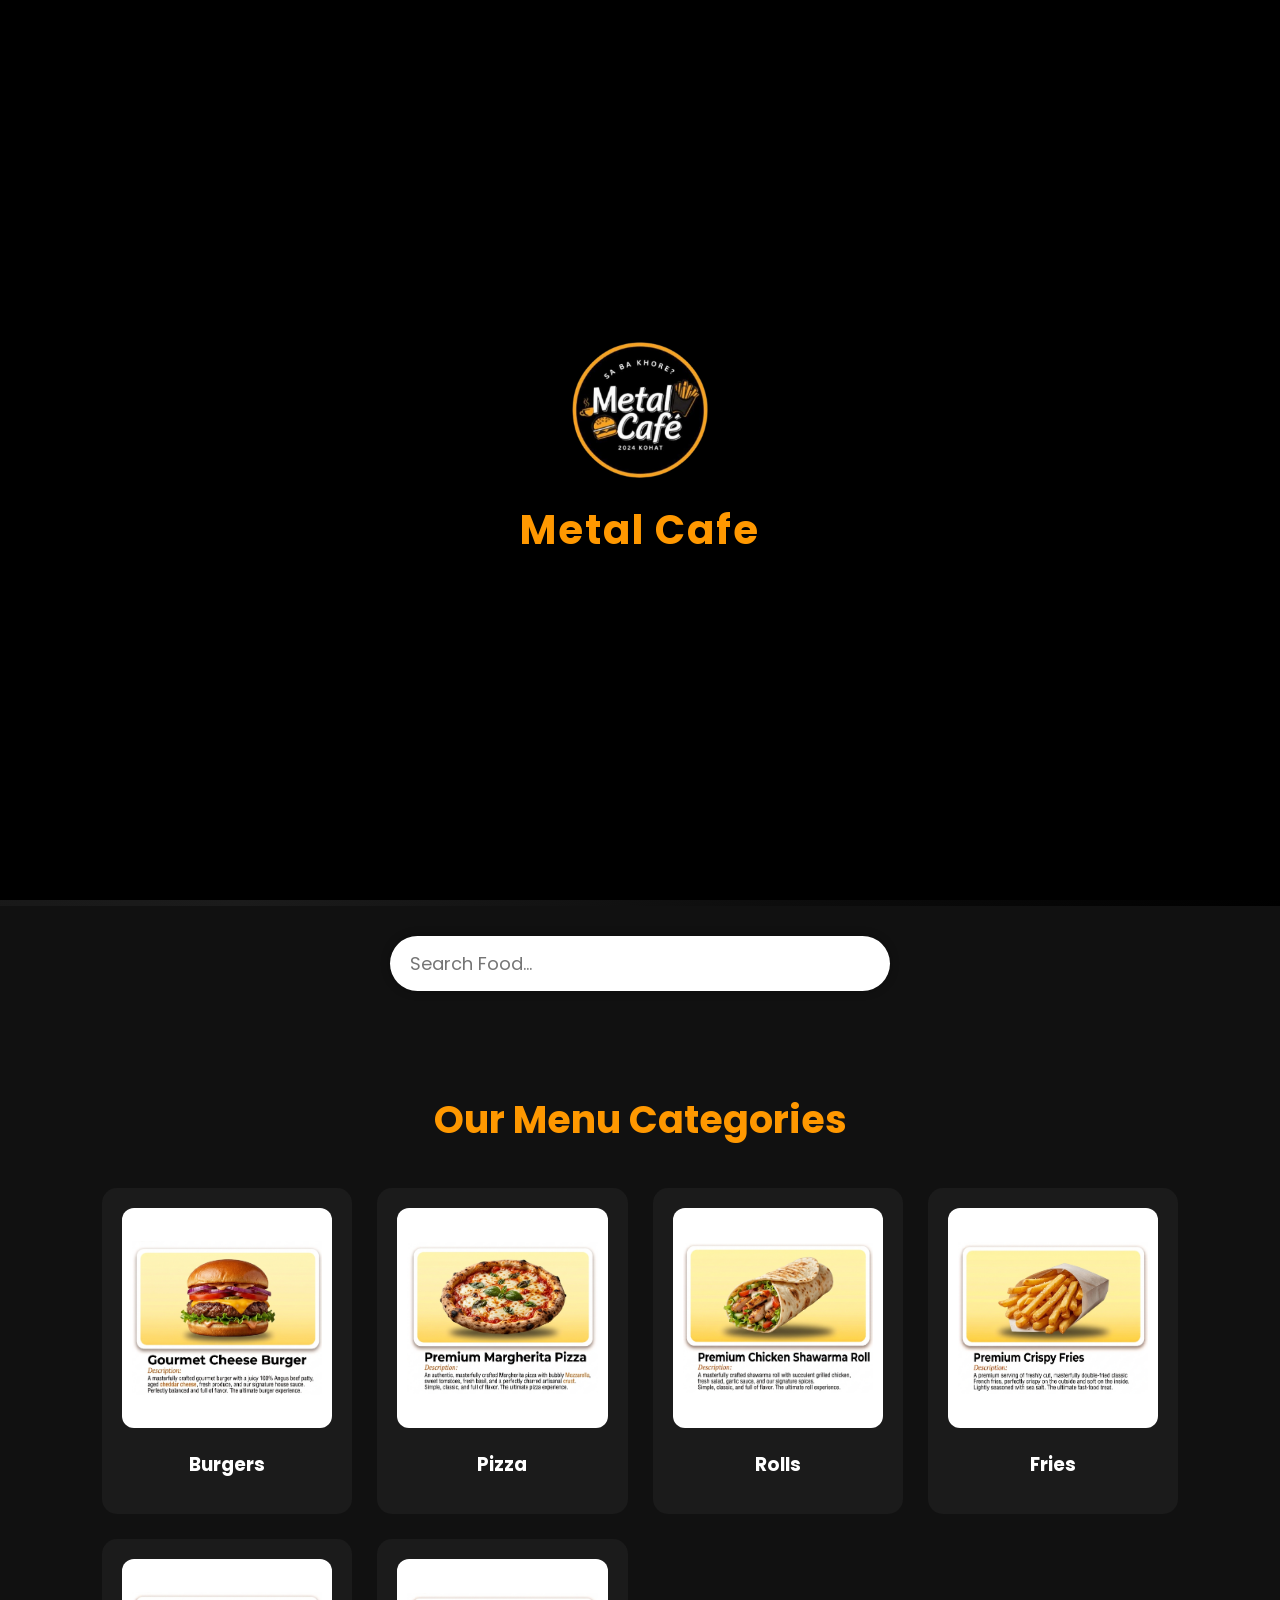
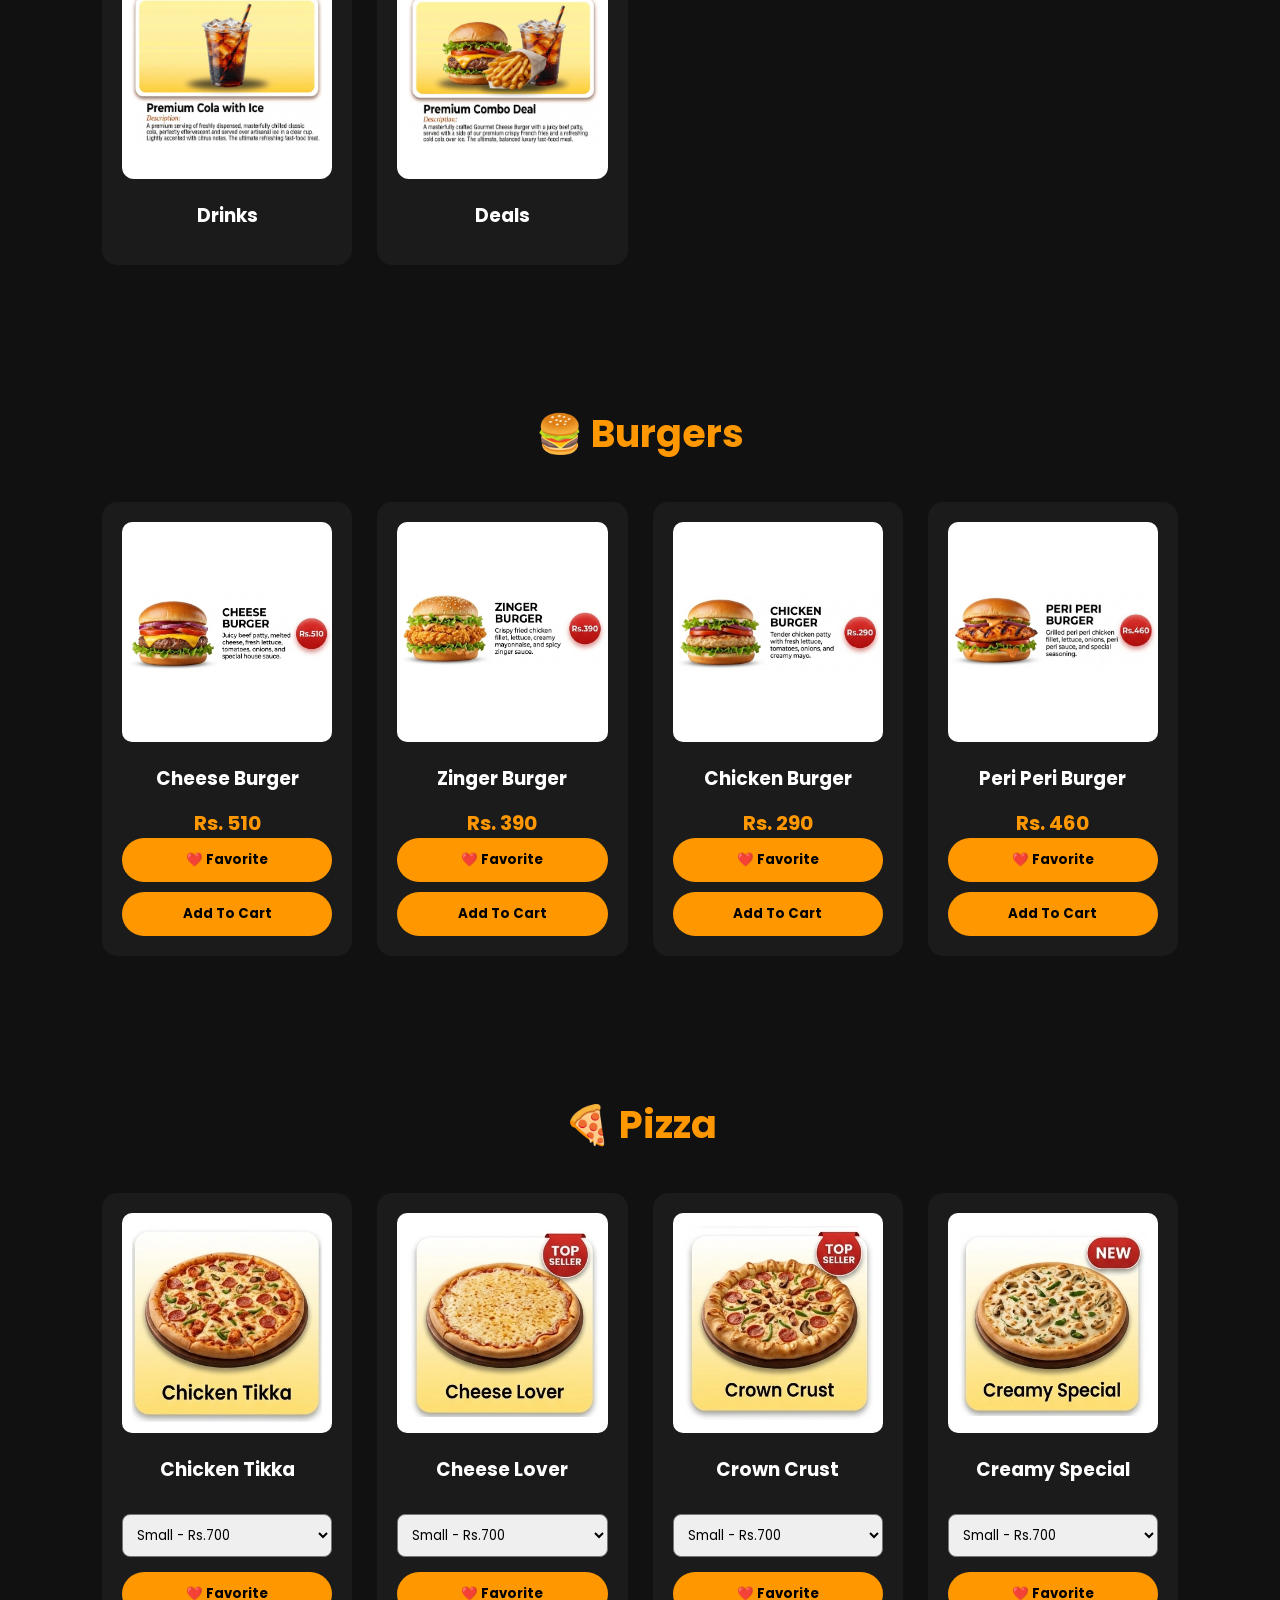
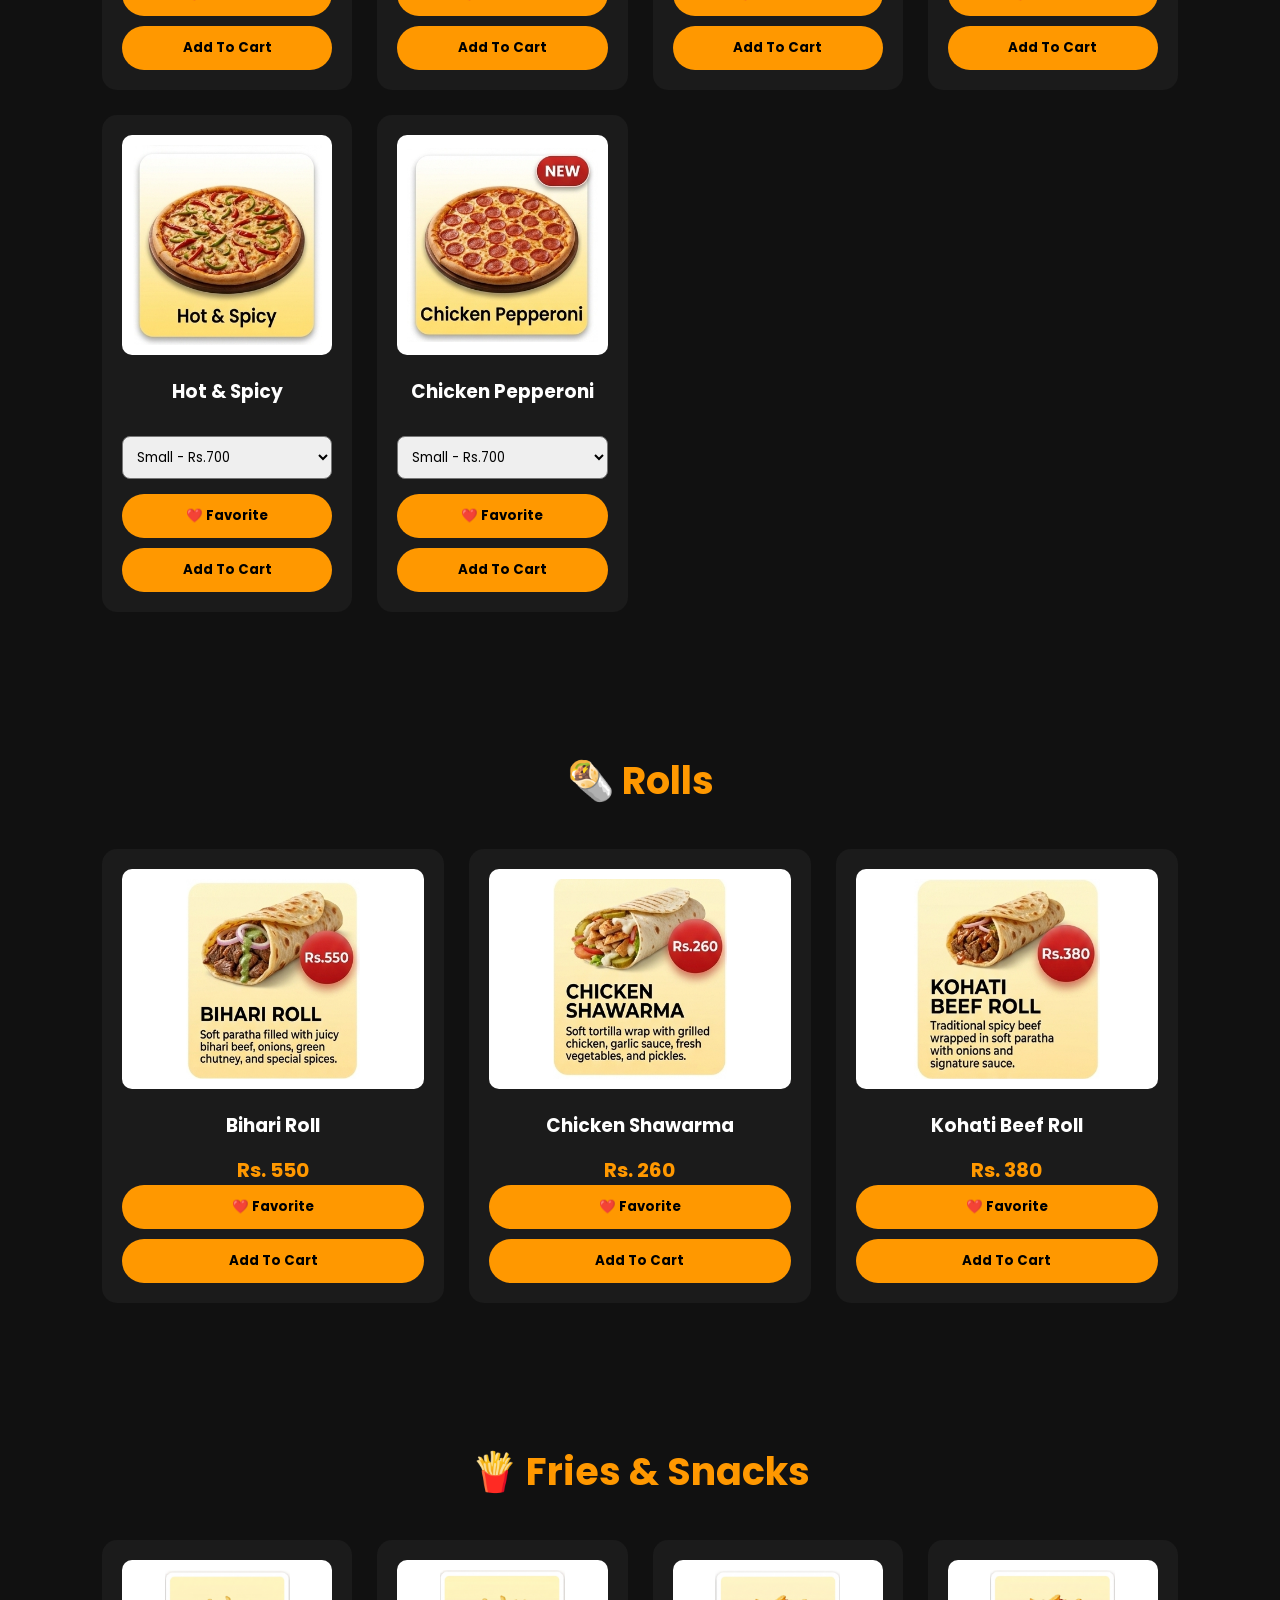
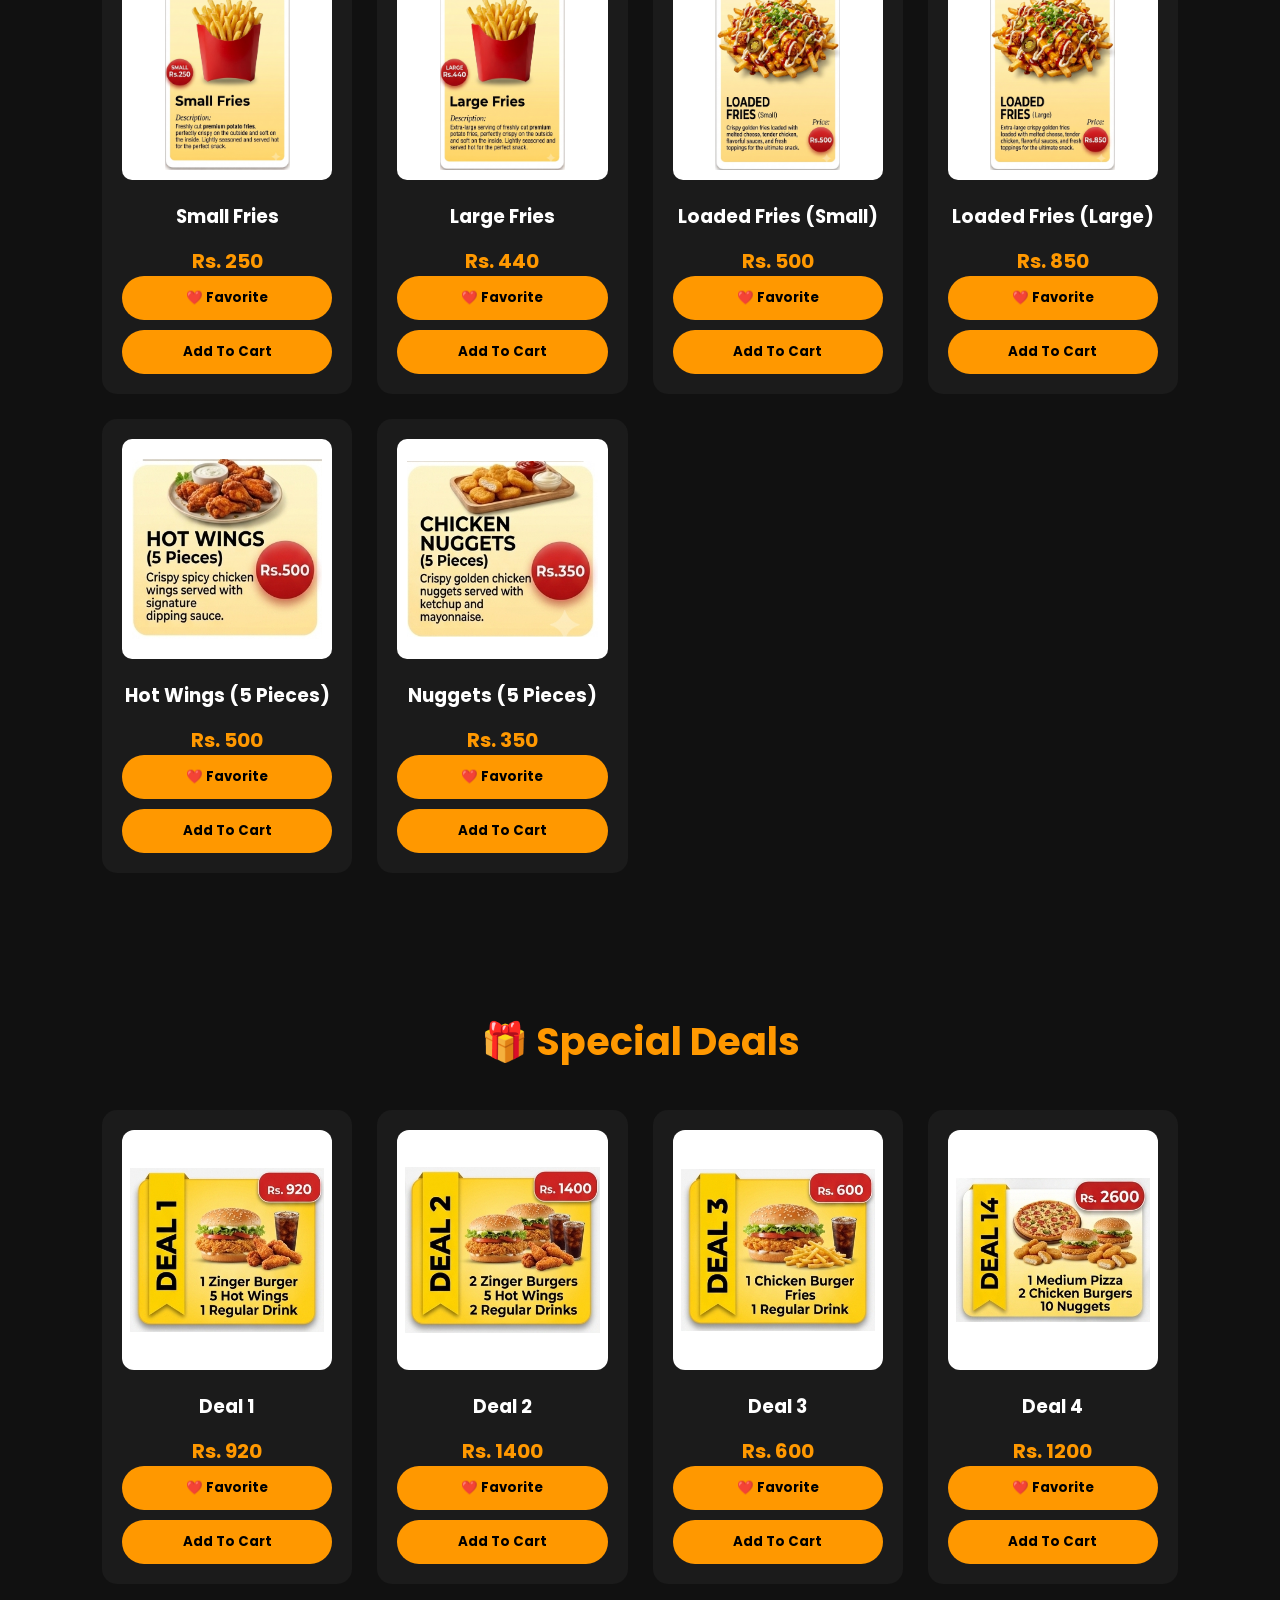
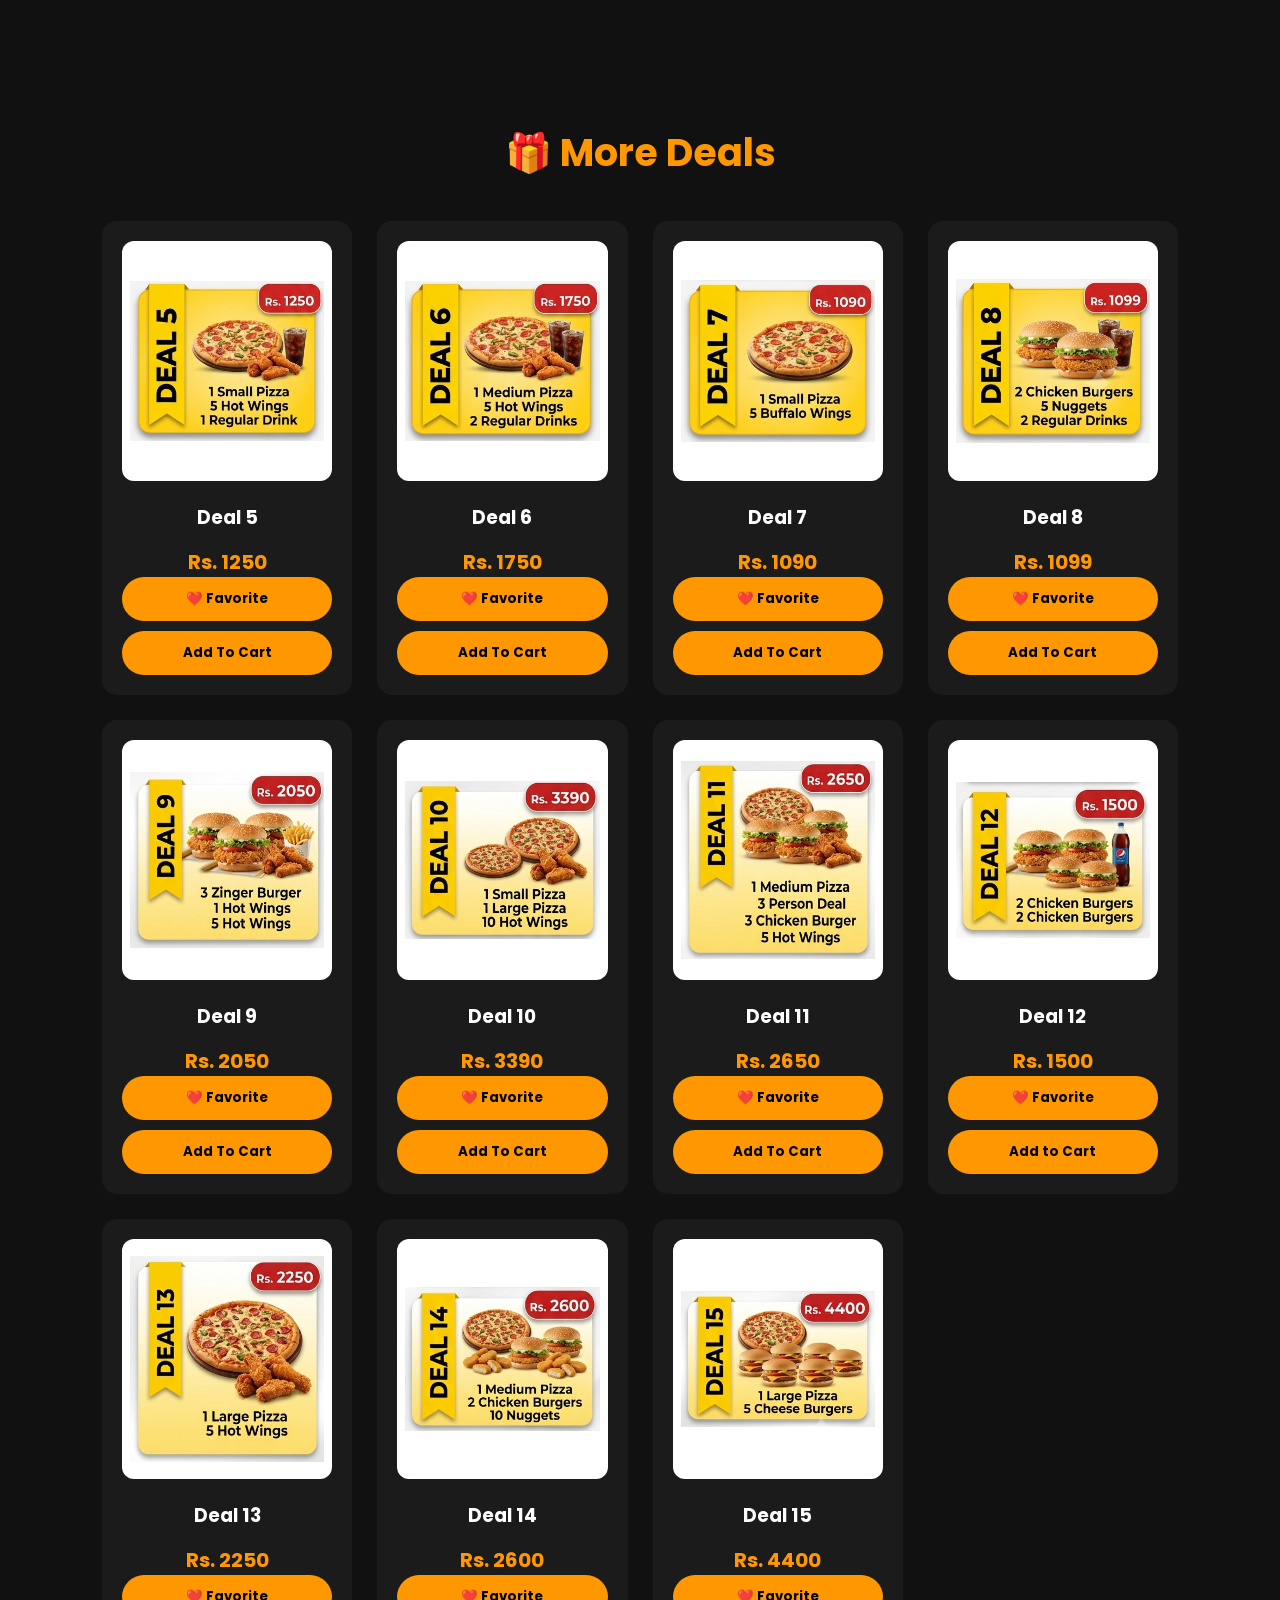
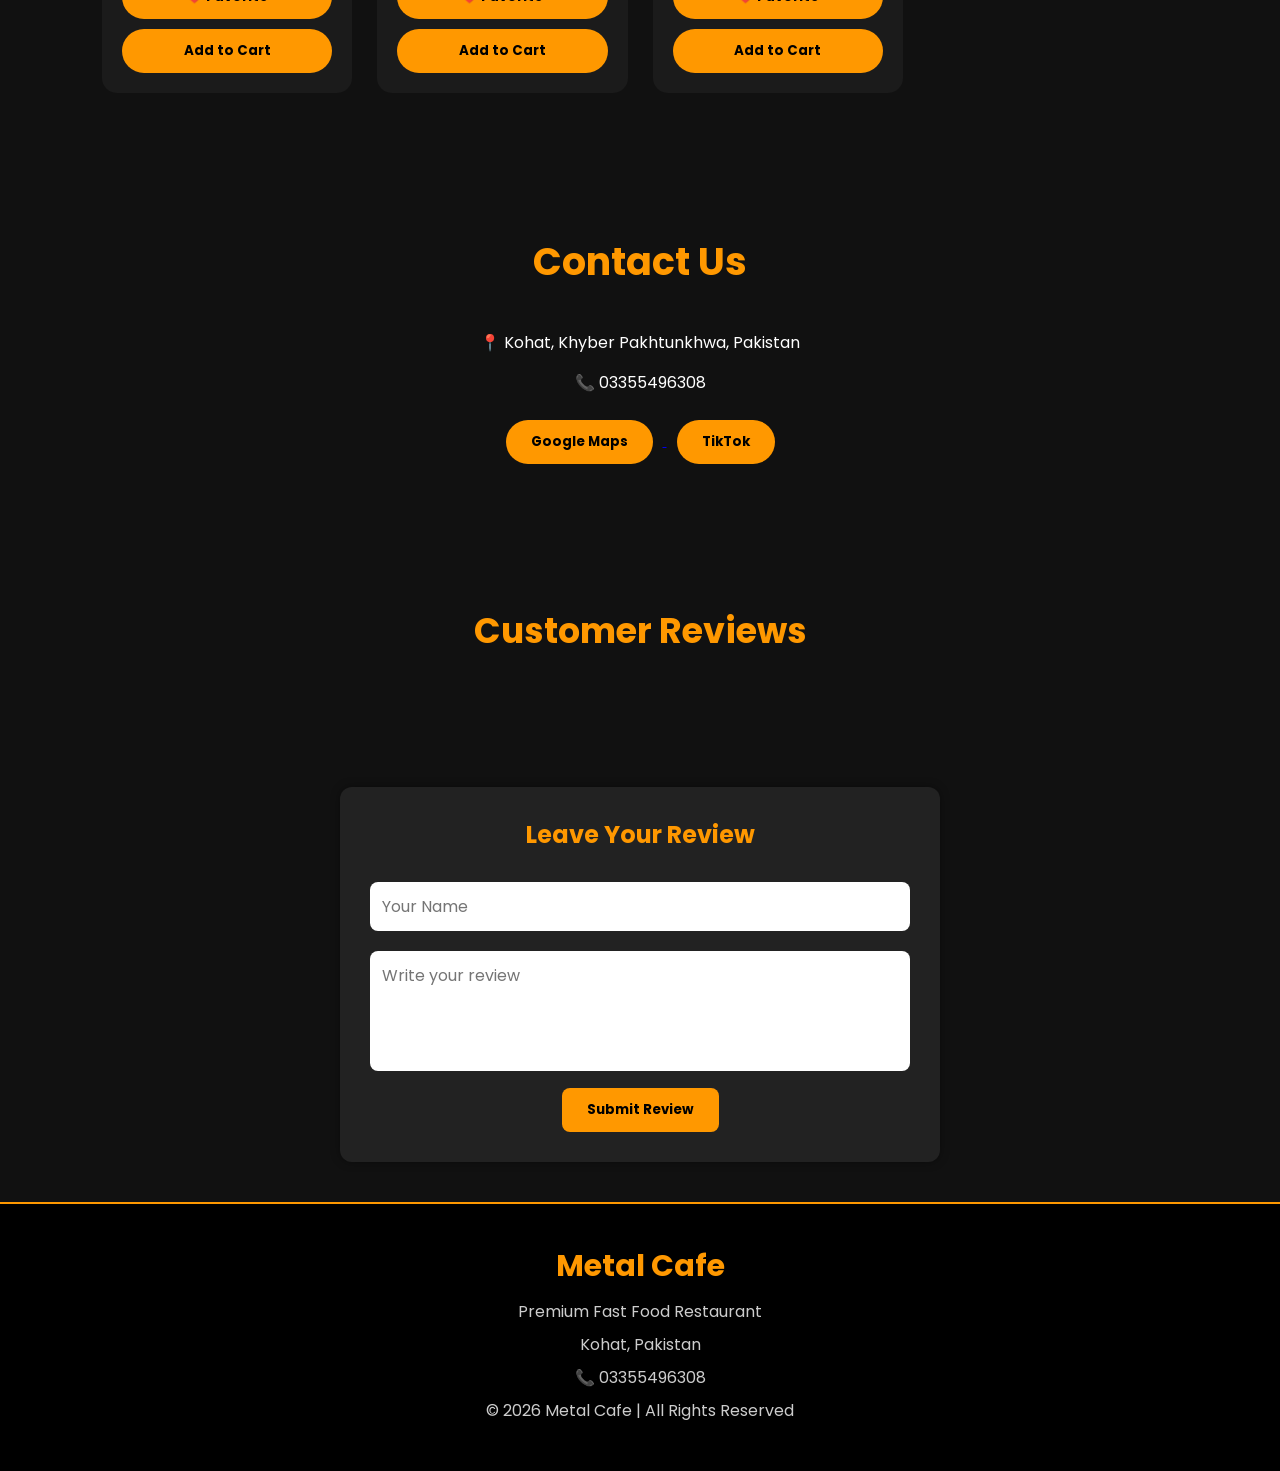
<file: index.html>
<!DOCTYPE html>
<html lang="en">

<head>
    <meta charset="UTF-8">
    <meta name="viewport" content="width=device-width, initial-scale=1.0">
    <title>Metal Cafe</title>

    <link rel="stylesheet" href="style.css">

    <link rel="preconnect" href="https://fonts.googleapis.com">
    <link rel="preconnect" href="https://fonts.gstatic.com" crossorigin>

    <link href="https://fonts.googleapis.com/css2?family=Poppins:wght@300;400;500;600;700&display=swap" rel="stylesheet">
</head>

<body>

<body>

<div id="loader">

<img src="logo.png" alt="Metal Cafe">

<h1>Metal Cafe</h1>

</div>

<header>

    <div class="logo">

        <img src="logo.png" alt="Metal Cafe Logo">

        <h2>Metal Cafe</h2>

    </div>

    <nav>

        <a href="#home">Home</a>

        <a href="#menu">Menu</a>

        <a href="#deals">Deals</a>

        <a href="#contact">Contact</a>

    </nav>

    <div class="cart">

        🛒 <span id="cart-count">0</span>

    </div>

</header>

<section class="hero" id="home">

    <div class="hero-text">

       <h1>🔥 Welcome To Metal Cafe 🔥</h1>

        <h3>Kohat's Premium Fast Food Restaurant</h3>

        <p>

            Delicious Burgers, Pizza, Rolls, Fries, Drinks & Family Deals.

        </p>

        <a href="#menu">

            <button>Order Now</button>

        </a>

    </div>

    <div class="hero-image">

        <img src="owner.jpg" alt="Owner">

    </div>

</section>

<div class="search-section">

<input
type="text"
id="searchInput"
placeholder="Search Food..."
>

</div>

<section class="category-section" id="menu">

    <h2>Our Menu Categories</h2>

    <div class="category-grid">

        <div class="category-card">

            <img src="burgers.png" alt="Burger">

            <h3>Burgers</h3>

        </div>

        <div class="category-card">

            <img src="pizza.png" alt="Pizza">

            <h3>Pizza</h3>

        </div>

        <div class="category-card">

            <img src="roll.png" alt="Roll">

            <h3>Rolls</h3>

        </div>

        <div class="category-card">

            <img src="fries.png" alt="Fries">

            <h3>Fries</h3>

        </div>

        <div class="category-card">

            <img src="drink.png" alt="Drinks">

            <h3>Drinks</h3>

        </div>

        <div class="category-card">

            <img src="deals.png" alt="Deals">

            <h3>Deals</h3>

        </div>

    </div>

</section>
<!-- BURGER MENU -->

<section class="menu-section" id="burgers">

<h2>🍔 Burgers</h2>

<div class="menu-grid">

<div class="menu-card">
<img src="cheese-burger.png" alt="Cheese Burger">
<h3>Cheese Burger</h3>
<p>Rs. 510</p>
<button class="wishlist-btn">❤️ Favorite</button>
<button>Add To Cart</button>
</div>

<div class="menu-card">
<img src="zinger-burger.png" alt="Zinger Burger">
<h3>Zinger Burger</h3>
<p>Rs. 390</p>
<button class="wishlist-btn">❤️ Favorite</button>
<button>Add To Cart</button>

</div>

<div class="menu-card">
<img src="chicken-burger.png" alt="Chicken Burger">
<h3>Chicken Burger</h3>
<p>Rs. 290</p>
<button class="wishlist-btn">❤️ Favorite</button>
<button>Add To Cart</button>
</div>

<div class="menu-card">
<img src="peri-peri-burger.png" alt="Peri Peri Burger">
<h3>Peri Peri Burger</h3>
<p>Rs. 460</p>
<button class="wishlist-btn">❤️ Favorite</button>
<button>Add To Cart</button>
</div>

</div>

</section>

<!-- PIZZA MENU -->

<section class="menu-section" id="pizzas">

<h2>🍕 Pizza</h2>

<div class="menu-grid">

<div class="menu-card">

<img src="chicken-tikka-pizza.png" alt="Chicken Tikka Pizza">

<h3>Chicken Tikka</h3>

<select>

<option>Small - Rs.700</option>

<option>Medium - Rs.1150</option>

<option>Large - Rs.1700</option>

<option>XL - Rs.2550</option>

</select>
<button class="wishlist-btn">❤️ Favorite</button>
<button>Add To Cart</button>

</div>
<div class="menu-card">

<img src="cheese-lover-pizza.png" alt="Cheese Lover Pizza">

<h3>Cheese Lover</h3>

<select>
<option>Small - Rs.700</option>
<option>Medium - Rs.1150</option>
<option>Large - Rs.1700</option>
<option>XL - Rs.2550</option>
</select>
<button class="wishlist-btn">❤️ Favorite</button>
<button>Add To Cart</button>

</div>

<div class="menu-card">

<img src="crown-crust-pizza.png" alt="Crown Crust Pizza">

<h3>Crown Crust</h3>

<select>
<option>Small - Rs.700</option>
<option>Medium - Rs.1150</option>
<option>Large - Rs.1700</option>
<option>XL - Rs.2550</option>
</select>
<button class="wishlist-btn">❤️ Favorite</button>
<button>Add To Cart</button>

</div>

<div class="menu-card">

<img src="creamy-special-pizza.png" alt="Creamy Special Pizza">

<h3>Creamy Special</h3>

<select>
<option>Small - Rs.700</option>
<option>Medium - Rs.1150</option>
<option>Large - Rs.1700</option>
<option>XL - Rs.2550</option>
</select>
<button class="wishlist-btn">❤️ Favorite</button>
<button>Add To Cart</button>

</div>

<div class="menu-card">

<img src="hot-spicy-pizza.png" alt="Hot & Spicy Pizza">

<h3>Hot & Spicy</h3>

<select>
<option>Small - Rs.700</option>
<option>Medium - Rs.1150</option>
<option>Large - Rs.1700</option>
<option>XL - Rs.2550</option>
</select>
<button class="wishlist-btn">❤️ Favorite</button>
<button>Add To Cart</button>

</div>

<div class="menu-card">

<img src="chicken-pepperoni-pizza.png" alt="Chicken Pepperoni Pizza">

<h3>Chicken Pepperoni</h3>

<select>
<option>Small - Rs.700</option>
<option>Medium - Rs.1150</option>
<option>Large - Rs.1700</option>
<option>XL - Rs.2550</option>
</select>
<button class="wishlist-btn">❤️ Favorite</button>
<button>Add To Cart</button>

</div>

</div>

</section>

<section class="menu-section"id="rolls">

<h2>🌯 Rolls</h2>

<div class="menu-grid">

<div class="menu-card">
<img src="bihari-roll.png" alt="Bihari Roll">
<h3>Bihari Roll</h3>
<p>Rs. 550</p>
<button class="wishlist-btn">❤️ Favorite</button>
<button>Add To Cart</button>
</div>

<div class="menu-card">
<img src="chicken-shawarma.png" alt="Chicken Shawarma">
<h3>Chicken Shawarma</h3>
<p>Rs. 260</p>
<button class="wishlist-btn">❤️ Favorite</button>
<button>Add To Cart</button>
</div>

<div class="menu-card">
<img src="kohati-beef-roll.png" alt="Kohati Beef Roll">
<h3>Kohati Beef Roll</h3>
<p>Rs. 380</p>
<button class="wishlist-btn">❤️ Favorite</button>
<button>Add To Cart</button>
</div>

</div>

</section>
<!-- FRIES & WINGS -->

<section class="menu-section"id="fries">

<h2>🍟 Fries & Snacks</h2>

<div class="menu-grid">

<div class="menu-card">
<img src="small-fries.png" alt="Small Fries">
<h3>Small Fries</h3>
<p>Rs. 250</p>
<button class="wishlist-btn">❤️ Favorite</button>
<button>Add To Cart</button>
</div>

<div class="menu-card">
<img src="large-fries.png" alt="Large Fries">
<h3>Large Fries</h3>
<p>Rs. 440</p>
<button class="wishlist-btn">❤️ Favorite</button>
<button>Add To Cart</button>
</div>

<div class="menu-card">
<img src="loaded-fries-small.png" alt="Loaded Fries Small">
<h3>Loaded Fries (Small)</h3>
<p>Rs. 500</p>
<button class="wishlist-btn">❤️ Favorite</button>
<button>Add To Cart</button>
</div>

<div class="menu-card">
<img src="loaded-fries-large.png" alt="Loaded Fries Large">
<h3>Loaded Fries (Large)</h3>
<p>Rs. 850</p>
<button class="wishlist-btn">❤️ Favorite</button>
<button>Add To Cart</button>
</div>

<div class="menu-card">
<img src="hot-wings.png" alt="Hot Wings">
<h3>Hot Wings (5 Pieces)</h3>
<p>Rs. 500</p>
<button class="wishlist-btn">❤️ Favorite</button>
<button>Add To Cart</button>
</div>

<div class="menu-card">
<img src="nuggets.png" alt="Nuggets">
<h3>Nuggets (5 Pieces)</h3>
<p>Rs. 350</p>
<button class="wishlist-btn">❤️ Favorite</button>
<button>Add To Cart</button>
</div>

</div>

</section>

<!-- DEALS -->

<section class="menu-section" id="deals">

<h2>🎁 Special Deals</h2>

<div class="menu-grid">

<div class="menu-card">
<img src="deal1.png" alt="Deal 1">
<h3>Deal 1</h3>
<p>Rs. 920</p>
<button class="wishlist-btn">❤️ Favorite</button>
<button>Add To Cart</button>
</div>

<div class="menu-card">
<img src="deal2.png" alt="Deal 2">
<h3>Deal 2</h3>
<p>Rs. 1400</p>
<button class="wishlist-btn">❤️ Favorite</button>
<button>Add To Cart</button>
</div>

<div class="menu-card">
<img src="deal3.png" alt="Deal 3">
<h3>Deal 3</h3>
<p>Rs. 600</p>
<button class="wishlist-btn">❤️ Favorite</button>
<button>Add To Cart</button>
</div>

<div class="menu-card">
<img src="deal14.png" alt="Deal 4">
<h3>Deal 4</h3>
<p>Rs. 1200</p>
<button class="wishlist-btn">❤️ Favorite</button>
<button>Add To Cart</button>
</div>

</div>

</section>
<!-- MORE DEALS -->

<section class="menu-section"id="more-deals">

<h2>🎁 More Deals</h2>

<div class="menu-grid">

<div class="menu-card">
<img src="deal5.png" alt="Deal 5">
<h3>Deal 5</h3>
<p>Rs. 1250</p>
<button class="wishlist-btn">❤️ Favorite</button>
<button>Add To Cart</button>
</div>

<div class="menu-card">
<img src="deal6.png" alt="Deal 6">
<h3>Deal 6</h3>
<p>Rs. 1750</p>
<button class="wishlist-btn">❤️ Favorite</button>
<button>Add To Cart</button>
</div>

<div class="menu-card">
<img src="deal7.png" alt="Deal 7">
<h3>Deal 7</h3>
<p>Rs. 1090</p>
<button class="wishlist-btn">❤️ Favorite</button>
<button>Add To Cart</button>
</div>

<div class="menu-card">
<img src="deal8.png" alt="Deal 8">
<h3>Deal 8</h3>
<p>Rs. 1099</p>
<button class="wishlist-btn">❤️ Favorite</button>
<button>Add To Cart</button>
</div>

<div class="menu-card">
<img src="deal9.png" alt="Deal 9">
<h3>Deal 9</h3>
<p>Rs. 2050</p>
<button class="wishlist-btn">❤️ Favorite</button>
<button>Add To Cart</button>
</div>

<div class="menu-card">
<img src="deal10.png" alt="Deal 10">
<h3>Deal 10</h3>
<p>Rs. 3390</p>
<button class="wishlist-btn">❤️ Favorite</button>
<button>Add To Cart</button>
</div>

<div class="menu-card">
<img src="deal11.png" alt="Deal 11">
<h3>Deal 11</h3>
<p>Rs. 2650</p>
<button class="wishlist-btn">❤️ Favorite</button>
<button>Add To Cart</button>
</div>

<div class="menu-card">
<img src="deal12.png" alt="Deal 12">
<h3>Deal 12</h3>
<p>Rs. 1500</p>
<button class="wishlist-btn">❤️ Favorite</button>
<button>Add to Cart</button>
</div>

<div class="menu-card">
<img src="deal13.png" alt="Deal 13">
<h3>Deal 13</h3>
<p>Rs. 2250</p>
<button class="wishlist-btn">❤️ Favorite</button>
<button>Add to Cart</button>
</div>

<div class="menu-card">
<img src="deal14.png" alt="Deal 14">
<h3>Deal 14</h3>
<p>Rs. 2600</p>
<button class="wishlist-btn">❤️ Favorite</button>
<button>Add to Cart</button>
</div>

<div class="menu-card">
<img src="deal15.png" alt="Deal 15">
<h3>Deal 15</h3>
<p>Rs. 4400</p>
<button class="wishlist-btn">❤️ Favorite</button>
<button>Add to Cart</button>
</div>

</div>

</section>

<section id="contact">

<h2>Contact Us</h2>

<p>📍 Kohat, Khyber Pakhtunkhwa, Pakistan</p>

<p>📞 03355496308</p>

<a href="https://maps.app.goo.gl/rehXVeCiewKvPQ966" target="_blank">
<button>Google Maps</button>
</a>

<a href="https://www.tiktok.com/@metalcafe_kohat" target="_blank">
<button>TikTok</button>
</a>
</section>
<section class="reviews">

<h2>Customer Reviews</h2>

<div id="reviewsContainer">

<div class="review-card">
<h3>Ali</h3>
<p>⭐⭐⭐⭐⭐</p>
<p>Best Burger in Town!</p>
</div>

<div class="review-card">
<h3>Ahmed</h3>
<p>⭐⭐⭐⭐⭐</p>
<p>Amazing Taste & Fast Delivery.</p>
</div>

<div class="review-card">
<h3>Sara</h3>
<p>⭐⭐⭐⭐⭐</p>
<p>I love Metal Cafe ❤️</p>
</div>

</div>

</section>

<div class="review-form">

<h2>Leave Your Review</h2>

<input type="text" id="reviewName" placeholder="Your Name">

<textarea id="reviewText" placeholder="Write your review"></textarea>

<button id="submitReview">
Submit Review
</button>

</div>

<footer>
    <h2>Metal Cafe</h2>
    <p>Premium Fast Food Restaurant</p>
    <p>Kohat, Pakistan</p>
    <p>📞 03355496308</p>
    <p>© 2026 Metal Cafe | All Rights Reserved</p>
</footer>
</footer>

<script src="script.js"></script>

</body>
</html>
</file>
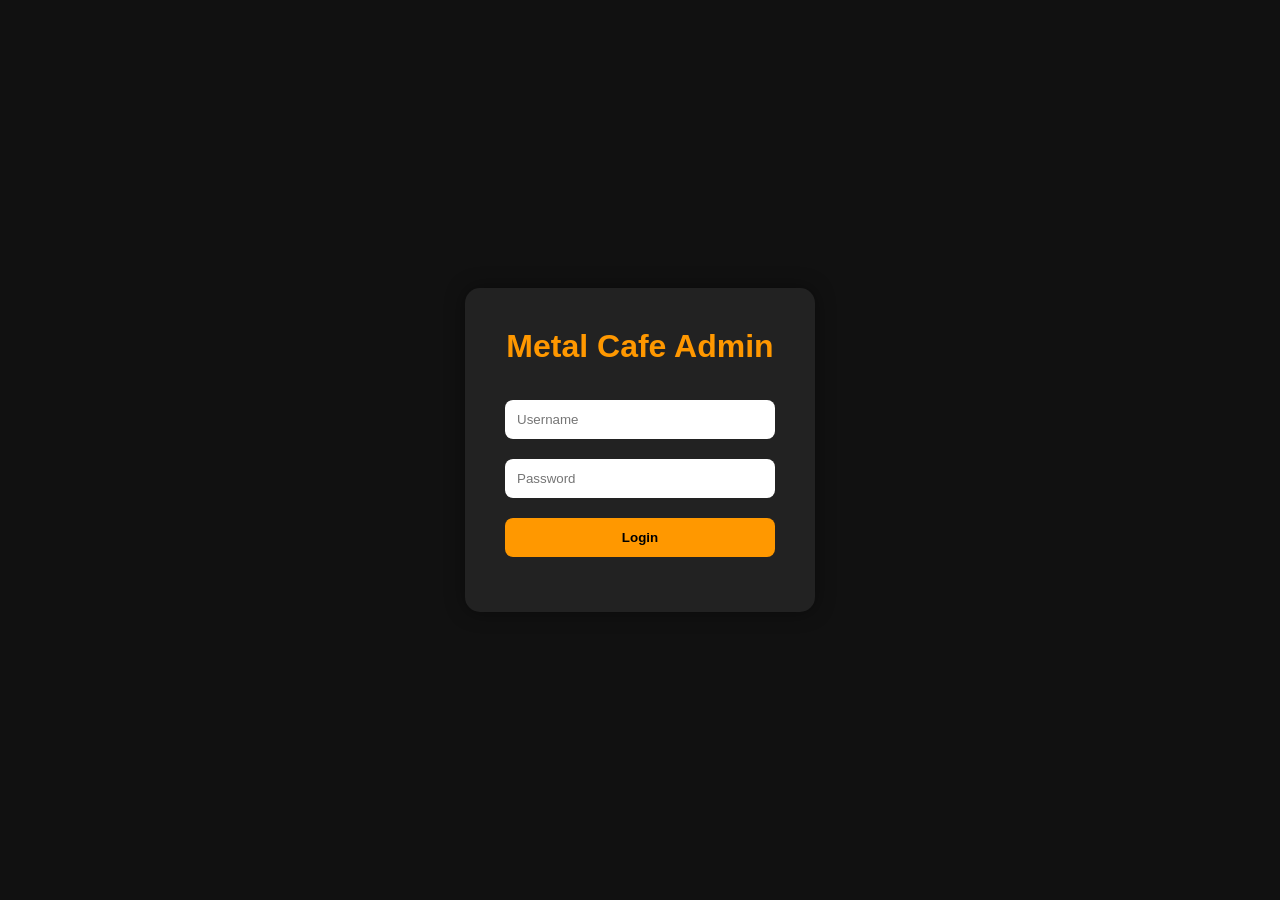
<file: admin.html>
<!DOCTYPE html>
<html lang="en">

<head>

<meta charset="UTF-8">

<meta name="viewport" content="width=device-width, initial-scale=1.0">

<title>Metal Cafe Admin Panel</title>

<link rel="stylesheet" href="admin.css">

</head>

<body>

<div class="login-box">

<h1>Metal Cafe Admin</h1>

<input type="text" id="username" placeholder="Username">

<input type="password" id="password" placeholder="Password">

<button onclick="login()">

Login

</button>

<p id="error"></p>

</div>

<script src="admin.js"></script>

</body>

</html>
</file>
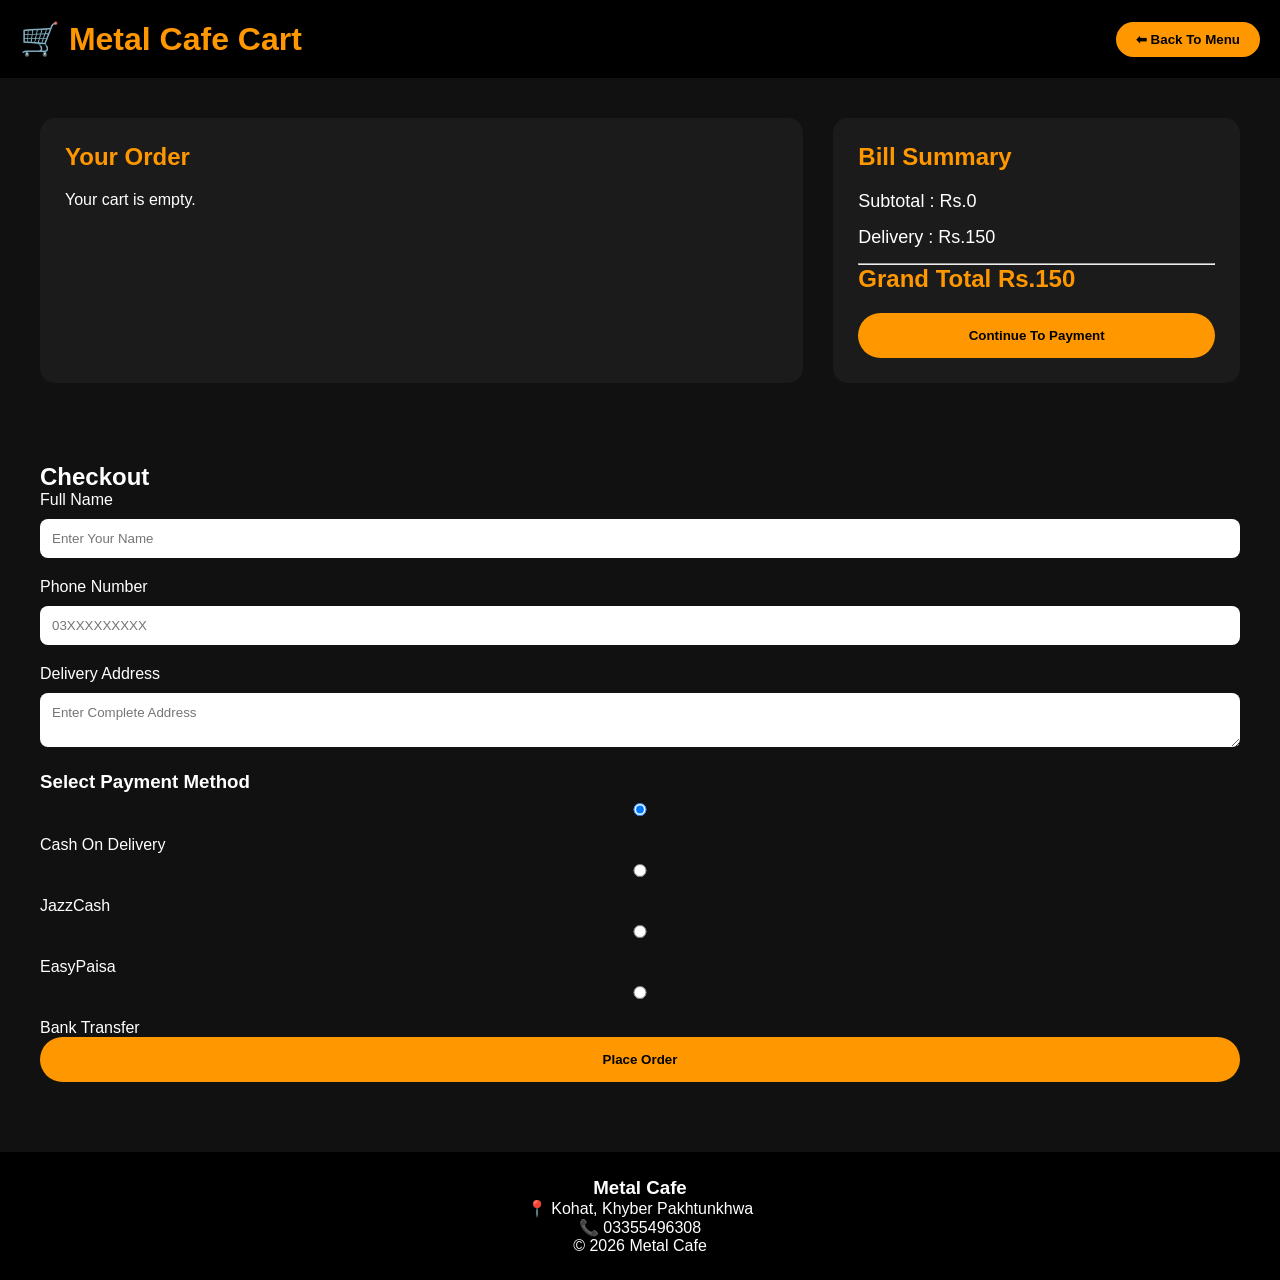
<file: cart.html>
<!DOCTYPE html>
<html lang="en">

<head>

<meta charset="UTF-8">

<meta name="viewport" content="width=device-width, initial-scale=1.0">

<title>Metal Cafe Cart</title>

<link rel="stylesheet" href="cart.css">

</head>

<body>

<header>

<h1>🛒 Metal Cafe Cart</h1>

<a href="index.html">

<button>⬅ Back To Menu</button>

</a>

</header>

<section class="cart-container">

<div class="cart-left">

<h2>Your Order</h2>

<div id="cart-items">

<p>Your cart is empty.</p>

</div>

</div>

<div class="cart-right">

<h2>Bill Summary</h2>

<p>Subtotal :
<span id="subtotal">Rs.0</span>
</p>

<p>Delivery :
<span>Rs.150</span>
</p>

<hr>

<h2>

Grand Total

<span id="grandtotal">

Rs.150

</span>

</h2>

<button id="continuePaymentBtn">
    Continue To Payment
</button>

</div>

</section>

<section id="checkout">

<h2>Checkout</h2>

<form id="checkoutForm">

<label>Full Name</label>
<input type="text" id="customerName" placeholder="Enter Your Name" required>

<label>Phone Number</label>
<input type="tel" id="customerPhone" placeholder="03XXXXXXXXX" required>

<label>Delivery Address</label>
<textarea id="customerAddress" placeholder="Enter Complete Address" required></textarea>

<h3>Select Payment Method</h3>

<label>
<input type="radio" name="payment" value="Cash On Delivery" checked>
Cash On Delivery
</label>

<label>
<input type="radio" name="payment" value="JazzCash">
JazzCash
</label>

<label>
<input type="radio" name="payment" value="EasyPaisa">
EasyPaisa
</label>

<label>
<input type="radio" name="payment" value="Bank Transfer">
Bank Transfer
</label>

<button type="submit">
Place Order
</button>

</form>

</section>

<footer>

<h3>Metal Cafe</h3>

<p>📍 Kohat, Khyber Pakhtunkhwa</p>

<p>📞 03355496308</p>

<p>© 2026 Metal Cafe</p>

</footer>

<script src="cart.js"></script>

</body>

</html>
</file>
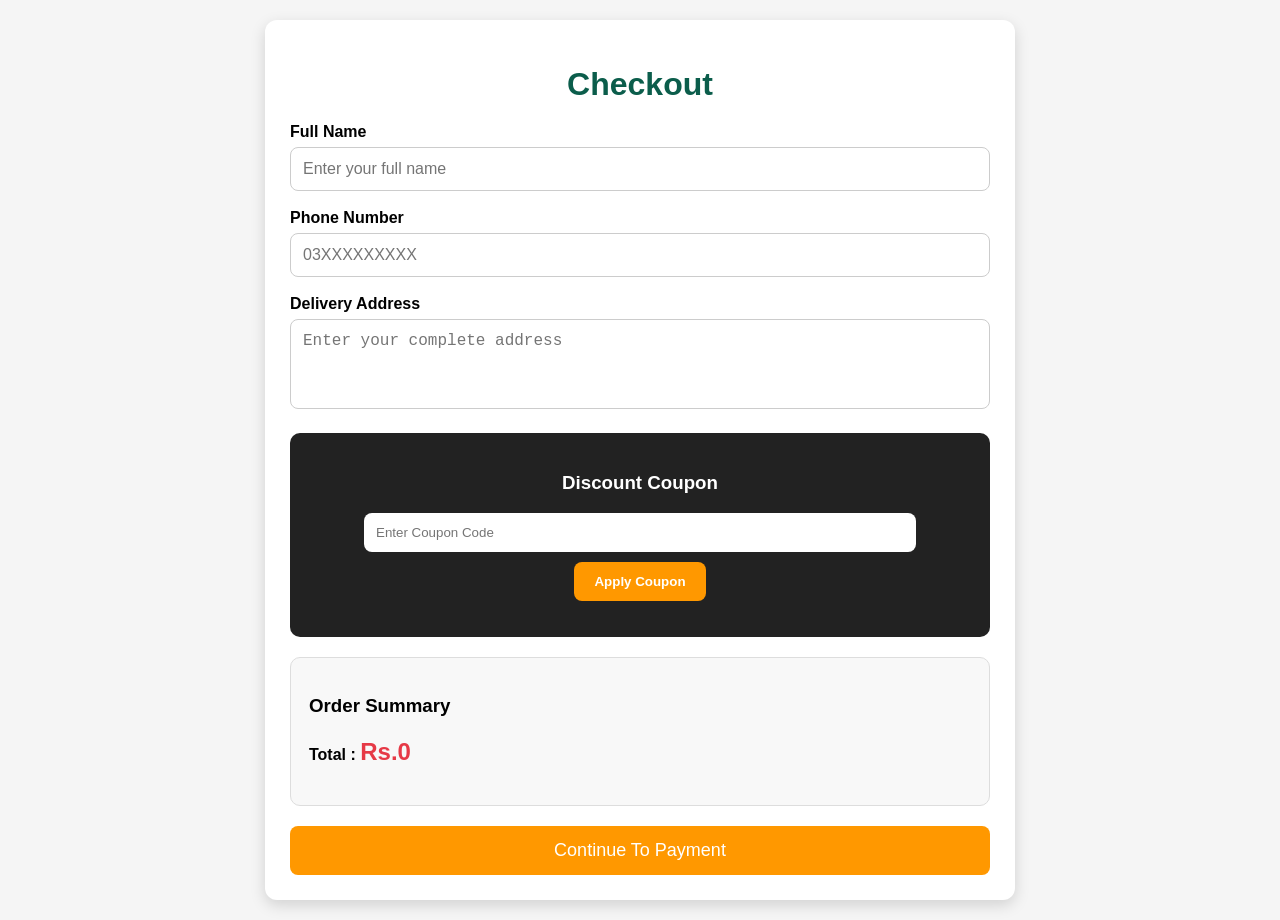
<file: checkout.html>
<!DOCTYPE html>
<html lang="en">
<head>
<meta charset="UTF-8">
<meta name="viewport" content="width=device-width, initial-scale=1.0">
<title>Checkout - Metal Cafe</title>
<link rel="stylesheet" href="checkout.css">
</head>

<body>

<div class="checkout-container">

<h1>Checkout</h1>

<div class="form-group">
<label>Full Name</label>
<input type="text" id="customerName" placeholder="Enter your full name">
</div>

<div class="form-group">
<label>Phone Number</label>
<input type="tel" id="customerPhone" placeholder="03XXXXXXXXX">
</div>

<div class="form-group">
<label>Delivery Address</label>
<textarea id="customerAddress" placeholder="Enter your complete address"></textarea>
</div>

<div class="coupon-box">

<h3>Discount Coupon</h3>

<input
type="text"
id="couponCode"
placeholder="Enter Coupon Code">

<button id="applyCoupon">
Apply Coupon
</button>

<p id="couponMessage"></p>

</div>

<div id="orderSummary">

<h3>Order Summary</h3>

<div id="checkoutItems"></div>

<h4>Total :
<span id="checkoutTotal">
Rs.0
</span>
</h4>

</div>

<button
type="button"
id="continuePaymentBtn">
Continue To Payment
</button>

<div
id="paymentSection"
style="display:none;">

<h3>Select Payment Method</h3>

<select id="paymentMethod">

<option value="">
Choose Payment
</option>

<option value="EasyPaisa">
EasyPaisa
</option>

<option value="JazzCash">
JazzCash
</option>

<option value="Cash on Delivery">
Cash On Delivery
</option>

</select>

<p id="paymentInfo"></p>

<div id="paymentDetails" style="display:none;">

<h3>Payment Details</h3>

<p id="paymentNumber"></p>

<p>
After payment, click the button below to confirm your order.
</p>

<button
type="button"
id="confirmPaymentBtn">

Payment Done / Confirm Order

</button>

</div>

</div>

<script src="checkout.js"></script>

</body>
</html>
</file>
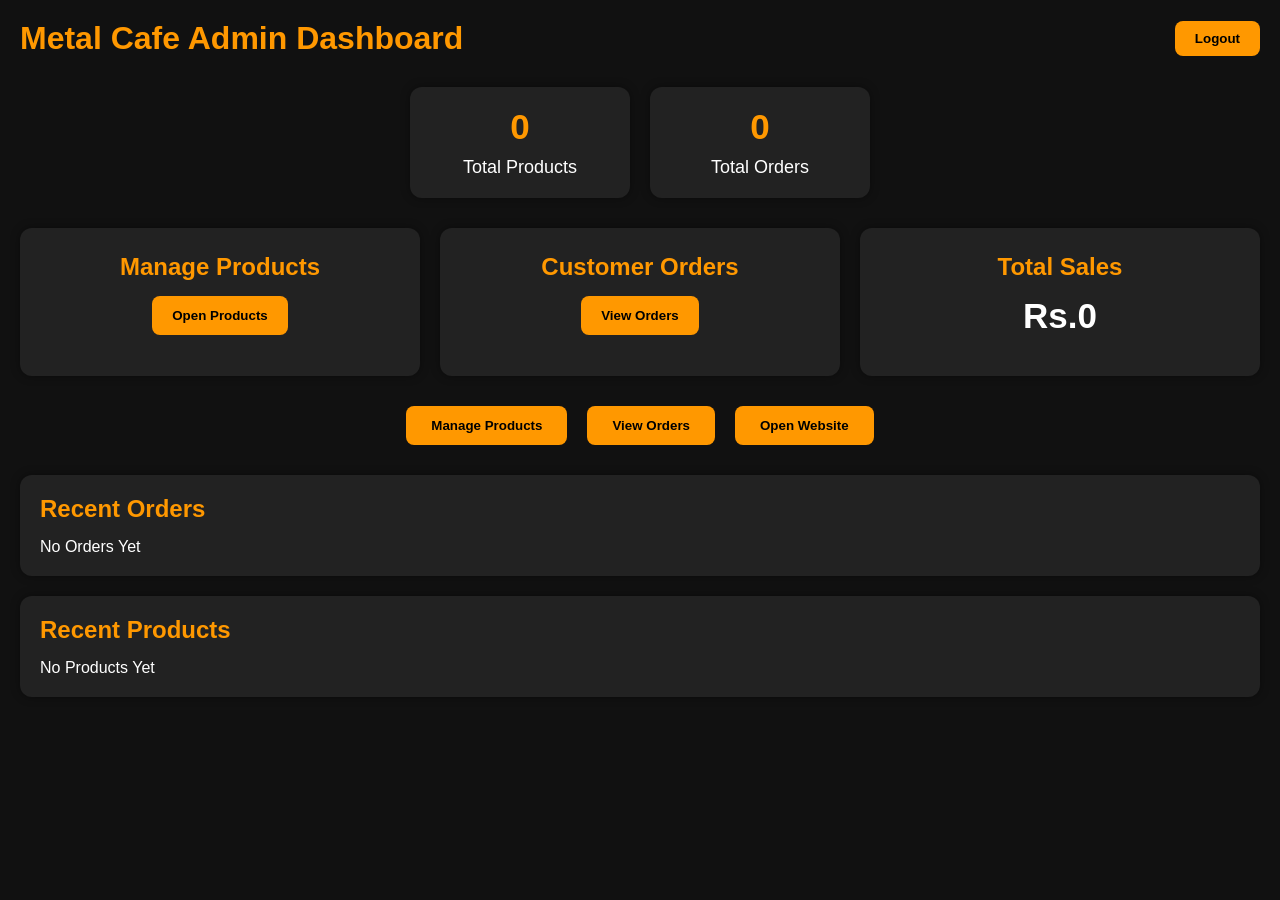
<file: dashboard.html>
<!DOCTYPE html>
<html lang="en">
<head>
    <meta charset="UTF-8">
    <meta name="viewport" content="width=device-width, initial-scale=1.0">
    <title>Metal Cafe Dashboard</title>
    <link rel="stylesheet" href="dashboard.css">
</head>

<body>

<header>
    <h1>Metal Cafe Admin Dashboard</h1>
    <button onclick="logout()">Logout</button>
</header>

<div class="stats">

    <div class="stat-box">
        <h2 id="totalProducts">0</h2>
        <p>Total Products</p>
    </div>

    <div class="stat-box">
        <h2 id="totalOrders">0</h2>
        <p>Total Orders</p>
    </div>

</div>

<div class="dashboard">

    <div class="card">
        <h2>Manage Products</h2>
        <button onclick="window.location.href='products.html'">
            Open Products
        </button>
    </div>

    <div class="card">
        <h2>Customer Orders</h2>
        <button onclick="window.location.href='orders.html'">
            View Orders
        </button>
    </div>

    <div class="card">
        <h2>Total Sales</h2>
        <h1 id="totalSales">Rs.0</h1>
    </div>

</div>

<div class="admin-actions">

    <button onclick="window.location.href='products.html'">
        Manage Products
    </button>

    <button onclick="window.location.href='orders.html'">
        View Orders
    </button>

    <button onclick="window.location.href='index.html'">
        Open Website
    </button>

</div>

<div class="recent-section">
    <h2>Recent Orders</h2>
    <div id="recentOrders">
        No Orders Yet
    </div>
</div>

<div class="recent-section">
    <h2>Recent Products</h2>
    <div id="recentProducts">
        No Products Yet
    </div>
</div>

<script src="dashboard.js"></script>

</body>
</html>
</file>
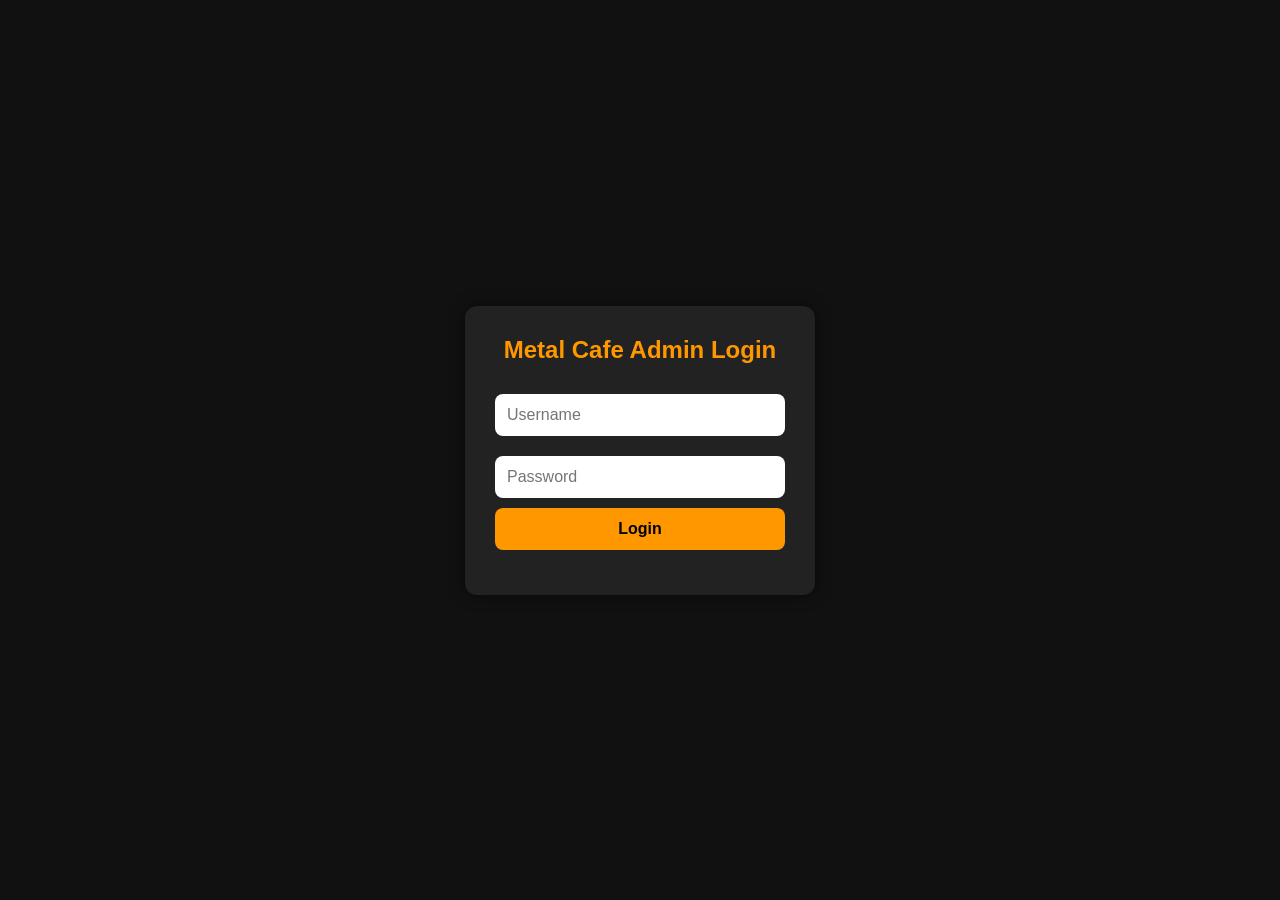
<file: login.html>
<!DOCTYPE html>
<html lang="en">

<head>
<meta charset="UTF-8">
<meta name="viewport" content="width=device-width, initial-scale=1.0">

<title>Admin Login</title>

<link rel="stylesheet" href="login.css">
</head>

<body>

<div class="login-box">

<h2>Metal Cafe Admin Login</h2>

<input
type="text"
id="username"
placeholder="Username">

<input
type="password"
id="password"
placeholder="Password">

<button id="loginBtn">
Login
</button>

<p id="loginMessage"></p>

</div>

<script src="login.js"></script>

</body>
</html>
</file>
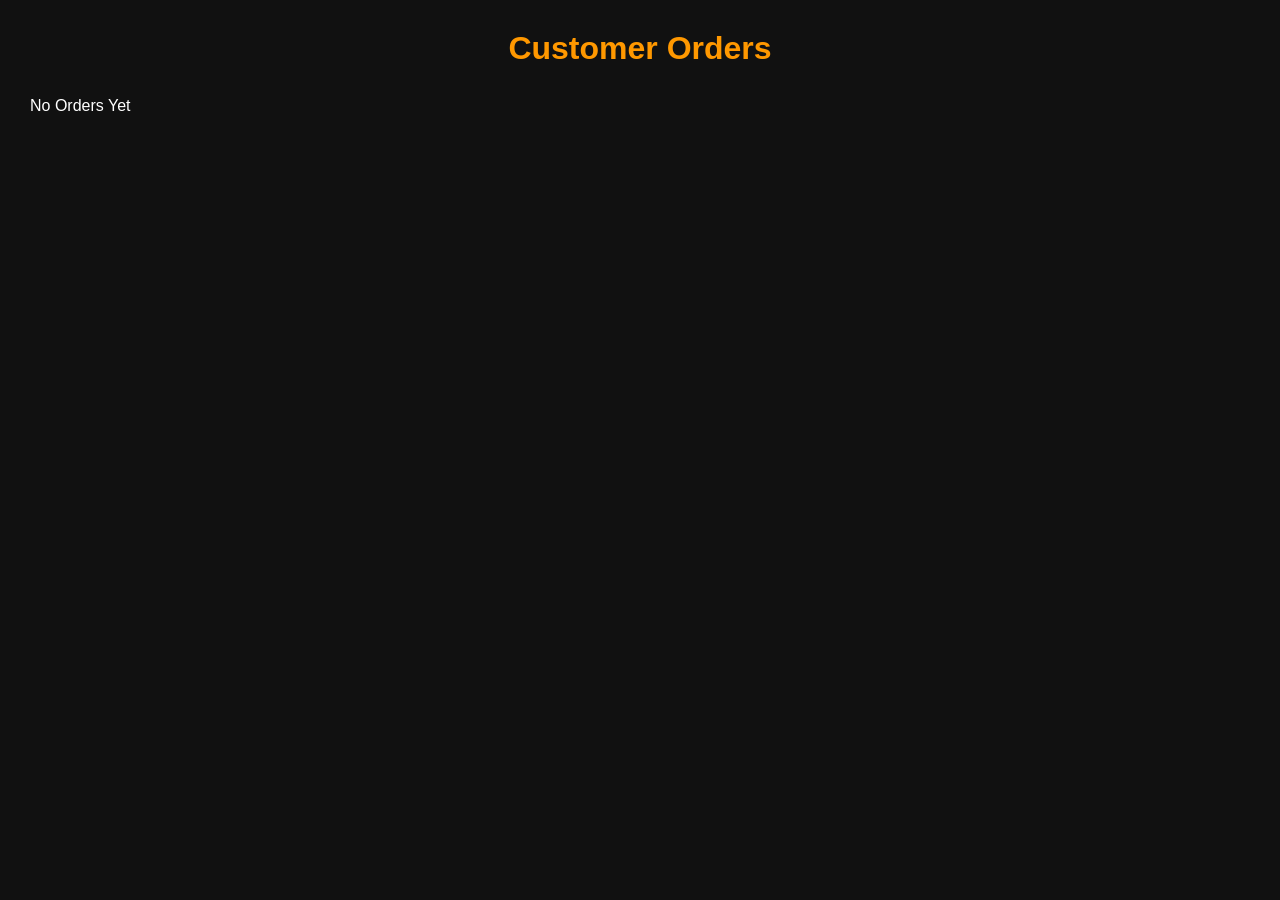
<file: orders.html>
<!DOCTYPE html>
<html lang="en">

<head>

<meta charset="UTF-8">

<meta name="viewport" content="width=device-width, initial-scale=1.0">

<title>Orders</title>

<link rel="stylesheet" href="orders.css">

</head>

<body>

<h1>Customer Orders</h1>

<div id="ordersList">

<p>No Orders Yet</p>

</div>

<script src="orders.js"></script>

</body>

</html>
</file>
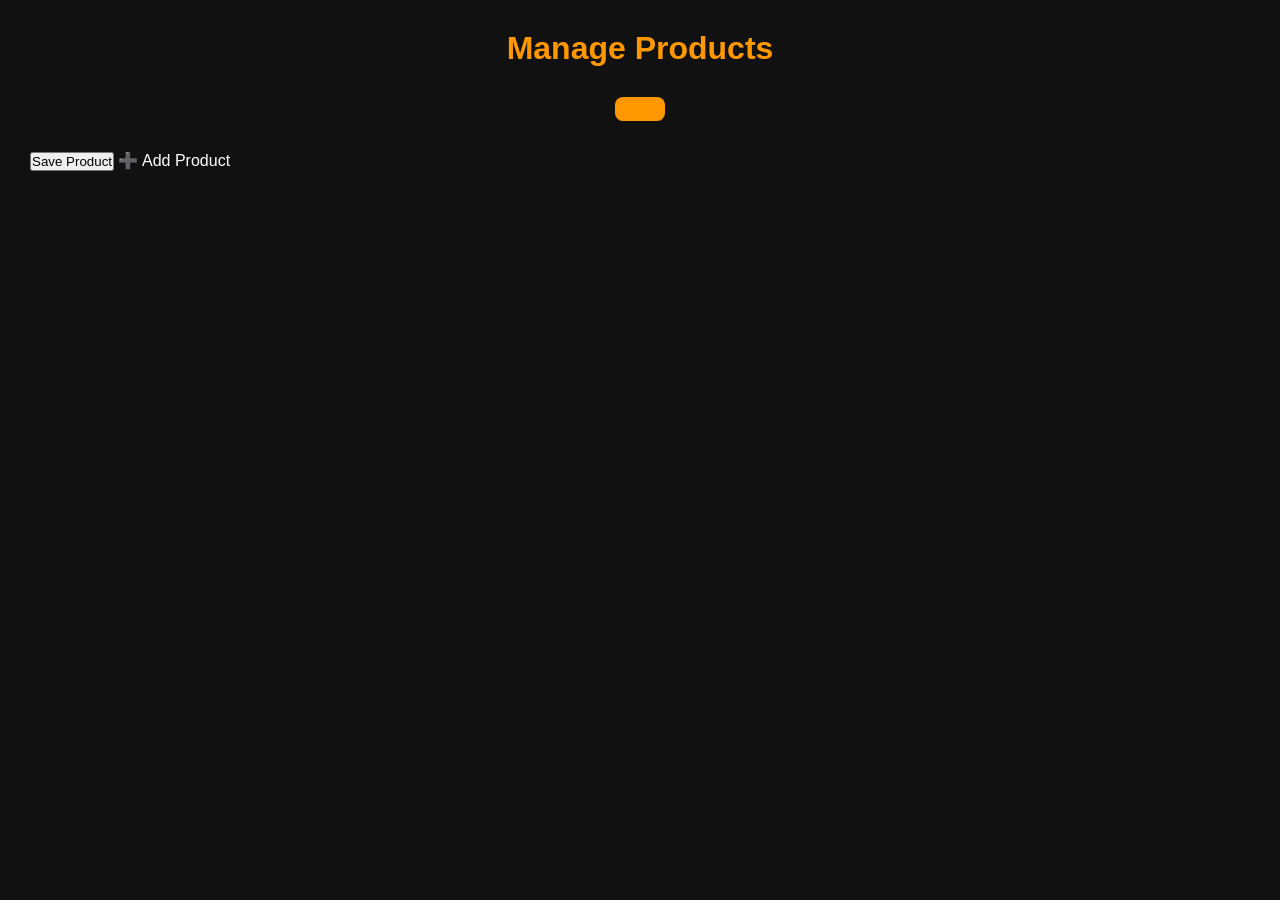
<file: products.html>
<!DOCTYPE html>
<html lang="en">

<head>

<meta charset="UTF-8">

<meta name="viewport" content="width=device-width, initial-scale=1.0">

<title>Manage Products</title>

<link rel="stylesheet" href="products.css">

</head>

<body>

<h1>Manage Products</h1>

<button id="addProduct">
    
    <div id="productForm" style="display:none;">

<input type="text" id="productName" placeholder="Product Name">

<input type="text" id="productPrice" placeholder="Product Price">

<input type="text" id="productImage" placeholder="Image Name (example: pizza1.jpg)">

<button onclick="saveProduct()">

Save Product

</button>

</div>

➕ Add Product

</button>

<div id="productsList">

</div>

<script src="products.js"></script>

</body>

</html>
</file>
<file: style.css>
/* =========================
   METAL CAFE V2
========================= */

*{
    margin:0;
    padding:0;
    box-sizing:border-box;
    font-family:'Poppins',sans-serif;
}

body{
    background:#111;
    color:white;
}

header{
    width:100%;
    background:#000;
    display:flex;
    justify-content:space-between;
    align-items:center;
    padding:18px 8%;
    position:sticky;
    top:0;
    z-index:1000;
}

.logo{
    display:flex;
    align-items:center;
    gap:10px;
}

.logo img{
    width:60px;
    height:60px;
    border-radius:50%;
}

.logo h2{
    color:#ff9800;
    font-size:28px;
}

nav a{
    color:white;
    text-decoration:none;
    margin:0 15px;
    transition:.3s;
}

nav a:hover{
    color:#ff9800;
}

.cart{
    background:#ff9800;
    color:black;
    padding:10px 18px;
    border-radius:30px;
    font-weight:bold;
}

.hero{
    display:flex;
    justify-content:space-between;
    align-items:center;
    padding:70px 8%;
    min-height:90vh;
}

.hero-text{
    width:50%;
}

.hero-text h1{
    font-size:55px;
    color:#ff9800;
}

.hero-text h3{
    margin:20px 0;
    font-size:28px;
}

.hero-text p{
    line-height:30px;
    color:#ddd;
}

.hero button{
    margin-top:25px;
    padding:15px 35px;
    border:none;
    border-radius:30px;
    background:#ff9800;
    color:black;
    font-size:18px;
    cursor:pointer;
    font-weight:bold;
}

.hero button:hover{
    background:white;
}

.hero-image img{
    width:420px;
    border-radius:20px;
    box-shadow:0 0 25px #ff9800;
}
/* ===== MENU ===== */

.category-section,
.menu-section,
#contact{
    padding:70px 8%;
}

.category-section h2,
.menu-section h2,
#contact h2{
    text-align:center;
    color:#ff9800;
    margin-bottom:40px;
    font-size:38px;
}

.category-grid,
.menu-grid{
    display:grid;
    grid-template-columns:repeat(auto-fit,minmax(250px,1fr));
    gap:25px;
}

.category-card,
.menu-card{
    background:#1b1b1b;
    border-radius:15px;
    overflow:hidden;
    text-align:center;
    padding:20px;
    transition:.3s;
}

.category-card:hover,
.menu-card:hover{
    transform:translateY(-10px);
    box-shadow:0 0 20px #ff9800;
}

.category-card img,
.menu-card img{
    width:100%;
    height:220px;
    object-fit:contain;
    background:#fff;
    border-radius:10px;
}

.menu-card h3,
.category-card h3{
    margin:15px 0;
}

.menu-card p{
    color:#ff9800;
    font-size:20px;
    font-weight:bold;
}

.menu-card select{
    width:100%;
    padding:10px;
    margin:15px 0;
    border-radius:8px;
}

.menu-card button{
    width:100%;
    padding:12px;
    border:none;
    border-radius:30px;
    background:#ff9800;
    color:black;
    font-weight:bold;
    cursor:pointer;
}

.menu-card button:hover{
    background:white;
}

/* ===== CONTACT ===== */

#contact{
    text-align:center;
}

#contact p{
    margin:15px 0;
}

#contact button{
    margin:10px;
    padding:12px 25px;
    border:none;
    border-radius:30px;
    background:#ff9800;
    font-weight:bold;
    cursor:pointer;
}

footer{
    background:#000;
    text-align:center;
    padding:25px;
    color:white;
}
/* ===== RESPONSIVE DESIGN ===== */

@media(max-width:992px){

header{
flex-direction:column;
padding:20px;
}

nav{
margin-top:20px;
}

.hero{
flex-direction:column;
text-align:center;
}

.hero-text{
width:100%;
}

.hero-image{
margin-top:40px;
}

.hero-image img{
width:320px;
}

.hero-text h1{
font-size:40px;
}

.hero-text h3{
font-size:22px;
}

}

@media(max-width:768px){

nav a{
display:block;
margin:10px 0;
}

.logo h2{
font-size:22px;
}

.hero-text h1{
font-size:32px;
}

.hero-text p{
font-size:15px;
line-height:25px;
}

.category-grid,
.menu-grid{
grid-template-columns:1fr;
}

.menu-card img,
.category-card img{
height:200px;
}

.cart{
margin-top:15px;
}

#contact button,
.menu-card button,
.hero button{
width:100%;
}

}

html{
scroll-behavior:smooth;
}
.cart-item{
display:flex;
justify-content:space-between;
align-items:center;
gap:15px;
padding:15px;
margin-bottom:15px;
background:#fff;
border-radius:10px;
box-shadow:0 2px 8px rgba(0,0,0,.1);
}

.qty{
display:flex;
align-items:center;
gap:10px;
}

.qty button{
width:30px;
height:30px;
border:none;
background:#ff9800;
color:#fff;
border-radius:5px;
cursor:pointer;
font-weight:bold;
}
/* Customer Reviews */

.reviews{
padding:60px 20px;
background:#111;
text-align:center;
}

.reviews h2{
color:#ff9800;
font-size:35px;
margin-bottom:30px;
}

#reviewsContainer{
display:grid;
grid-template-columns:repeat(auto-fit,minmax(250px,1fr));
gap:20px;
}

.review-card{
background:#222;
padding:20px;
border-radius:12px;
box-shadow:0 0 10px rgba(0,0,0,.4);
transition:.3s;
}

.review-card:hover{
transform:translateY(-5px);
box-shadow:0 0 15px #ff9800;
}

.review-card h3{
color:#ff9800;
margin-bottom:10px;
}

.review-card p{
color:#fff;
margin:5px 0;
}
/* Review Form */

.review-form{
background:#222;
padding:30px;
margin:40px auto;
max-width:600px;
border-radius:12px;
text-align:center;
box-shadow:0 0 10px rgba(0,0,0,.4);
}

.review-form h2{
color:#ff9800;
margin-bottom:20px;
}

.review-form input,
.review-form textarea{
width:100%;
padding:12px;
margin:10px 0;
border:none;
border-radius:8px;
outline:none;
font-size:16px;
}

.review-form textarea{
height:120px;
resize:none;
}

.review-form button{
padding:12px 25px;
background:#ff9800;
color:#000;
border:none;
border-radius:8px;
font-weight:bold;
cursor:pointer;
transition:.3s;
}

.review-form button:hover{
background:#ffb74d;
transform:scale(1.05);
box-shadow:0 0 15px #ff9800;
}

/* Search Bar */

.search-section{
text-align:center;
margin:30px 0;
}

#searchInput{
width:80%;
max-width:500px;
padding:14px 20px;
font-size:18px;
border:none;
border-radius:30px;
outline:none;
box-shadow:0 0 10px rgba(0,0,0,.3);
transition:.3s;
}

#searchInput:focus{
box-shadow:0 0 15px #ff9800;
}

.wishlist-btn{
background:#e91e63;
color:#fff;
border:none;
padding:10px 15px;
margin-bottom:10px;
border-radius:8px;
cursor:pointer;
transition:.3s;
}

.wishlist-btn:hover{
background:#c2185b;
transform:scale(1.05);
}

/* =========================
   RESPONSIVE DESIGN
========================= */

@media (max-width:768px){

header{
flex-direction:column;
text-align:center;
padding:15px;
}

nav{
display:flex;
flex-direction:column;
gap:10px;
margin-top:15px;
}

.hero{
flex-direction:column;
text-align:center;
padding:30px 20px;
}

.hero-text,
.hero-image{
width:100%;
}

.hero-image img{
width:90%;
max-width:300px;
}

.category-grid,
.menu-grid{
grid-template-columns:1fr;
}

.search-section input{
width:95%;
}

.review-form{
width:95%;
}

.coupon-box input{
width:95%;
}

.admin-actions{
display:flex;
flex-direction:column;
gap:10px;
}

button{
width:100%;
}

}

@media (max-width:480px){

h1{
font-size:28px;
}

h2{
font-size:22px;
}

h3{
font-size:18px;
}

p{
font-size:14px;
}

.logo img{
width:60px;
}

.menu-card img{
width:100%;
height:200px;
object-fit:cover;
border-radius:10px;
}

.category-card img{
width:100%;
height:180px;
object-fit:cover;
}

.review-card{
padding:15px;
}

footer{
text-align:center;
font-size:14px;
padding:20px;
}

}

/* ===== PREMIUM BUTTON EFFECT ===== */

.hero button,
.menu-card button,
#contact button{

transition:0.35s ease;
position:relative;
overflow:hidden;

}

.hero button:hover,
.menu-card button:hover,
#contact button:hover{

transform:translateY(-4px) scale(1.05);

box-shadow:
0 0 15px #ff9800,
0 0 30px #ff9800,
0 0 45px rgba(255,152,0,.6);

}

/* ===== PREMIUM CARD EFFECT ===== */

.menu-card{

transition:0.35s ease;

}

.menu-card:hover{

transform:translateY(-10px) scale(1.03);

box-shadow:
0 0 18px #ff9800,
0 0 35px rgba(255,152,0,.5);

}

/* ===== CATEGORY GLOW ===== */

.category-card{

transition:.35s ease;

}

.category-card:hover{

transform:translateY(-8px) scale(1.04);

box-shadow:
0 0 18px #ff9800,
0 0 35px rgba(255,152,0,.5);

}

/* ===== OWNER IMAGE ANIMATION ===== */

.hero-image img{

transition:.5s ease;

animation:floatImage 3s ease-in-out infinite;

}

.hero-image img:hover{

transform:scale(1.08);

box-shadow:
0 0 20px #ff9800,
0 0 40px rgba(255,152,0,.6);

}

@keyframes floatImage{

0%{
transform:translateY(0px);
}

50%{
transform:translateY(-12px);
}

100%{
transform:translateY(0px);
}

}

/* ===== PREMIUM NAVBAR ===== */

header{

backdrop-filter:blur(12px);

box-shadow:0 5px 20px rgba(255,152,0,.25);

transition:.4s;

}

nav a{

position:relative;

font-weight:600;

}

nav a::after{

content:"";

position:absolute;

left:0;

bottom:-5px;

width:0;

height:3px;

background:#ff9800;

transition:.3s;

}

nav a:hover::after{

width:100%;

}

.logo img{

transition:.4s;

}

.logo img:hover{

transform:rotate(10deg) scale(1.1);

box-shadow:0 0 20px #ff9800;

}

/* ===== HERO TEXT ANIMATION ===== */

.hero-text h1{

animation:slideLeft 1s ease;

}

.hero-text h3{

animation:fadeUp 1.5s ease;

}

.hero-text p{

animation:fadeUp 2s ease;

}

.hero button{

animation:fadeUp 2.5s ease;

}

@keyframes slideLeft{

0%{

opacity:0;

transform:translateX(-80px);

}

100%{

opacity:1;

transform:translateX(0);

}

}

@keyframes fadeUp{

0%{

opacity:0;

transform:translateY(40px);

}

100%{

opacity:1;

transform:translateY(0);

}

}

/* ===== PREMIUM ADD TO CART BUTTON ===== */

.menu-card button{

transition:all .35s ease;

position:relative;

overflow:hidden;

}

.menu-card button:hover{

background:#ff9800;

color:#000;

transform:translateY(-4px) scale(1.05);

box-shadow:
0 0 15px #ff9800,
0 0 30px rgba(255,152,0,.7);

}

.menu-card button:active{

transform:scale(.95);

}

/* ===== ANIMATED FAVORITE BUTTON ===== */

.wishlist-btn{

background:#e91e63;
color:#fff;
border:none;
padding:10px 15px;
border-radius:8px;
cursor:pointer;
font-weight:bold;
transition:all .35s ease;

}

.wishlist-btn:hover{

background:#ff1744;

transform:scale(1.12);

box-shadow:
0 0 10px #ff1744,
0 0 20px rgba(255,23,68,.7);

animation:heartBeat .8s infinite;

}

.wishlist-btn:active{

transform:scale(.9);

}

@keyframes heartBeat{

0%{
transform:scale(1);
}

25%{
transform:scale(1.18);
}

50%{
transform:scale(1);
}

75%{
transform:scale(1.18);
}

100%{
transform:scale(1);
}

}

/* ===== CART ANIMATION ===== */

.cart{

transition:.35s ease;
cursor:pointer;

}

.cart:hover{

transform:scale(1.12);

box-shadow:
0 0 15px #ff9800,
0 0 30px rgba(255,152,0,.6);

animation:cartBounce .8s infinite;

}

@keyframes cartBounce{

0%{
transform:translateY(0);
}

25%{
transform:translateY(-6px);
}

50%{
transform:translateY(0);
}

75%{
transform:translateY(-3px);
}

100%{
transform:translateY(0);
}

}

/* Pizza Images */

#pizzas .menu-card img{
    height:220px;
    object-fit:contain;
    background:#fff;
    padding:10px;
    border-radius:10px;
}

/* Rolls Images */

#rolls .menu-card img{
    height:220px;
    object-fit:contain;
    background:#fff;
    padding:10px;
    border-radius:10px;
}

/* Fries Images */

#fries .menu-card img{
    height:220px;
    object-fit:contain;
    background:#fff;
    padding:10px;
    border-radius:10px;
}

/* ===== DEALS IMAGES ===== */

#deals .menu-card img,
#more-deals .menu-card img{

height:240px;
width:100%;
object-fit:contain;
background:#fff;
padding:8px;
border-radius:12px;

}

/* =========================
   PREMIUM HERO SECTION
========================= */

.hero{
    background:linear-gradient(135deg,#111,#1b1b1b,#000);
}

.hero-text h1{
    font-size:65px;
    font-weight:700;
    color:#ff9800;
    text-shadow:0 0 20px rgba(255,152,0,.6);
    animation:glow 2s infinite alternate;
}

.hero button{
    padding:16px 40px;
    background:#ff9800;
    color:#000;
    border:none;
    border-radius:40px;
    font-size:18px;
    font-weight:bold;
    transition:.3s;
}

.hero button:hover{
    transform:scale(1.08);
    box-shadow:0 0 25px #ff9800;
}

.hero-image img{
    width:420px;
    border-radius:20px;
    box-shadow:0 0 35px rgba(255,152,0,.8);
    transition:.4s;
}

.hero-image img:hover{
    transform:scale(1.05);
}

@keyframes glow{
    from{
        text-shadow:0 0 10px #ff9800;
    }
    to{
        text-shadow:0 0 30px #ff9800,0 0 50px #ff9800;
    }
}

/* ===== CATEGORY PREMIUM EFFECT ===== */

.category-card{
transition:0.35s ease;
cursor:pointer;
}

.category-card:hover{
transform:translateY(-10px) scale(1.05);
box-shadow:0 0 20px #ff9800;
}

.category-card img{
width:100%;
height:220px;
object-fit:contain;
background:#fff;
padding:10px;
border-radius:12px;
}

/* =========================
LOADER
========================= */

#loader{

position:fixed;

top:0;

left:0;

width:100%;

height:100vh;

background:#000;

display:flex;

flex-direction:column;

justify-content:center;

align-items:center;

z-index:99999;

transition:.6s;

}

#loader img{

width:140px;

animation:loaderSpin 2s infinite;

}

#loader h1{

margin-top:20px;

color:#ff9800;

font-size:40px;

letter-spacing:2px;

}

@keyframes loaderSpin{

0%{

transform:scale(.9);

}

50%{

transform:scale(1.1);

}

100%{

transform:scale(.9);

}

}

/* ===== PREMIUM FOOTER ===== */

footer{
background:#000;
padding:40px 20px;
text-align:center;
border-top:2px solid #ff9800;
}

footer h2{
color:#ff9800;
margin-bottom:10px;
font-size:30px;
}

footer p{
color:#ccc;
margin:8px 0;
}

footer:hover{
box-shadow:0 -5px 25px rgba(255,152,0,.4);
}

@media (max-width: 768px) {
  nav {
    flex-direction: column;
    gap: 15px;
  }

  .hero {
    flex-direction: column;
    text-align: center;
    padding: 20px;
  }

  .hero img {
    width: 90%;
    max-width: 350px;
    margin-top: 20px;
  }

  .cards {
    flex-direction: column;
    align-items: center;
  }

  .card {
    width: 90%;
    margin-bottom: 20px;
  }
}

/* ===== MOBILE RESPONSIVE ===== */

@media (max-width:768px){

header{
display:flex;
flex-direction:column;
align-items:center;
padding:20px;
}

nav{
display:flex;
flex-direction:column;
gap:20px;
margin-top:20px;
}

.logo{
display:flex;
align-items:center;
justify-content:center;
}

.hero{
display:flex;
flex-direction:column;
padding:20px;
text-align:center;
}

.hero-text{
width:100%;
}

.hero-image{
width:100%;
margin-top:20px;
}

.hero-image img{
width:90%;
max-width:350px;
border-radius:20px;
}

.search-section input{
width:90%;
}

.category-grid,
.menu-grid{
display:grid;
grid-template-columns:1fr;
gap:20px;
padding:20px;
}

.menu-card,
.category-card{
width:100%;
}

footer{
text-align:center;
padding:20px;
}

}
</file>
<file: admin.css>
*{
margin:0;
padding:0;
box-sizing:border-box;
font-family:Arial,sans-serif;
}

body{
background:#111;
display:flex;
justify-content:center;
align-items:center;
height:100vh;
}

.login-box{
background:#222;
padding:40px;
border-radius:15px;
width:350px;
text-align:center;
box-shadow:0 0 20px rgba(0,0,0,.4);
}

.login-box h1{
color:#ff9800;
margin-bottom:25px;
}

.login-box input{
width:100%;
padding:12px;
margin:10px 0;
border:none;
border-radius:8px;
}

.login-box button{
width:100%;
padding:12px;
background:#ff9800;
color:#000;
font-weight:bold;
border:none;
border-radius:8px;
cursor:pointer;
margin-top:10px;
}

.login-box button:hover{
background:#ffb74d;
}

#error{
color:red;
margin-top:15px;
}
</file>
<file: cart.css>
*{
    margin:0;
    padding:0;
    box-sizing:border-box;
    font-family:'Poppins',sans-serif;
}

body{
    background:#111;
    color:white;
}

header{
    background:#000;
    color:#ff9800;
    padding:20px;
    display:flex;
    justify-content:space-between;
    align-items:center;
}

header button{
    background:#ff9800;
    color:#000;
    border:none;
    padding:10px 20px;
    border-radius:25px;
    cursor:pointer;
    font-weight:bold;
}

.cart-container{
    display:flex;
    gap:30px;
    padding:40px;
}

.cart-left{
    flex:2;
    background:#1b1b1b;
    padding:25px;
    border-radius:15px;
}

.cart-right{
    flex:1;
    background:#1b1b1b;
    padding:25px;
    border-radius:15px;
}

.cart-right h2,
.cart-left h2{
    color:#ff9800;
    margin-bottom:20px;
}

.cart-right p{
    margin:15px 0;
    font-size:18px;
}

.cart-right button{
    width:100%;
    padding:15px;
    background:#ff9800;
    color:#000;
    border:none;
    border-radius:30px;
    font-weight:bold;
    cursor:pointer;
}

#checkout{
    padding:40px;
}

#checkout input,
#checkout textarea{
    width:100%;
    padding:12px;
    margin:10px 0 20px;
    border-radius:8px;
    border:none;
}

#checkout button{
    width:100%;
    padding:15px;
    background:#ff9800;
    color:#000;
    border:none;
    border-radius:30px;
    font-weight:bold;
    cursor:pointer;
}

footer{
    background:#000;
    text-align:center;
    padding:25px;
    margin-top:30px;
}
</file>
<file: checkout.css>
body{
    font-family:Arial,sans-serif;
    background:#f5f5f5;
    margin:0;
    padding:20px;
}

.checkout-container{
    max-width:700px;
    margin:auto;
    background:#fff;
    padding:25px;
    border-radius:12px;
    box-shadow:0 5px 15px rgba(0,0,0,.15);
}

.checkout-container h1{
    text-align:center;
    color:#0b5d4b;
    margin-bottom:20px;
}

.form-group{
    margin-bottom:18px;
}

.form-group label{
    display:block;
    font-weight:bold;
    margin-bottom:6px;
}

.form-group input,
.form-group textarea,
.form-group select{
    width:100%;
    padding:12px;
    border:1px solid #ccc;
    border-radius:8px;
    box-sizing:border-box;
    font-size:16px;
}

.form-group textarea{
    resize:none;
    height:90px;
}

.coupon-box{
    margin-top:20px;
    padding:20px;
    background:#222;
    border-radius:10px;
    text-align:center;
}

.coupon-box h3{
    color:#fff;
}

.coupon-box input{
    width:80%;
    padding:12px;
    border:none;
    border-radius:8px;
}

.coupon-box button{
    margin-top:10px;
    padding:12px 20px;
    background:#ff9800;
    color:#fff;
    border:none;
    border-radius:8px;
    cursor:pointer;
    font-weight:bold;
}

.coupon-box button:hover{
    background:#e68900;
}

#couponMessage{
    margin-top:10px;
    color:#00ff99;
    font-weight:bold;
}

#orderSummary{
    margin-top:20px;
    background:#f8f8f8;
    padding:18px;
    border-radius:10px;
    border:1px solid #ddd;
}

.checkout-item{
    display:flex;
    justify-content:space-between;
    padding:10px 0;
    border-bottom:1px solid #ddd;
}

#checkoutTotal{
    color:#e63946;
    font-size:24px;
    font-weight:bold;
}

#continuePaymentBtn,
#confirmPaymentBtn{
    width:100%;
    padding:14px;
    margin-top:20px;
    border:none;
    border-radius:8px;
    font-size:18px;
    cursor:pointer;
    transition:.3s;
}

#continuePaymentBtn{
    background:#ff9800;
    color:#fff;
}

#continuePaymentBtn:hover{
    background:#e68900;
}

#confirmPaymentBtn{
    background:#25D366;
    color:#fff;
}

#confirmPaymentBtn:hover{
    background:#1ebd5a;
}

#paymentSection{
    display:none;
    margin-top:20px;
    background:#f7f7f7;
    padding:20px;
    border-radius:10px;
    border:1px solid #ddd;
}

#paymentInfo{
    margin-top:15px;
    font-size:17px;
    font-weight:bold;
    color:#0b5d4b;
}

#paymentDetails{
    display:none;
    margin-top:20px;
    text-align:center;
    background:#eef8ee;
    padding:20px;
    border-radius:10px;
    border:1px solid #ccc;
}
</file>
<file: dashboard.css>
*{
margin:0;
padding:0;
box-sizing:border-box;
font-family:Arial,sans-serif;
}

body{
background:#111;
color:#fff;
padding:20px;
}

header{
display:flex;
justify-content:space-between;
align-items:center;
margin-bottom:30px;
}

header h1{
color:#ff9800;
}

header button{
padding:10px 20px;
background:#ff9800;
border:none;
border-radius:8px;
font-weight:bold;
cursor:pointer;
transition:.3s;
}

header button:hover{
background:#ffb74d;
transform:scale(1.05);
}
.stats{
display:flex;
justify-content:center;
gap:20px;
flex-wrap:wrap;
margin-bottom:30px;
}

.stat-box{
background:#222;
padding:20px;
width:220px;
text-align:center;
border-radius:12px;
box-shadow:0 0 10px rgba(0,0,0,.4);
transition:.3s;
}

.stat-box:hover{
transform:translateY(-5px);
box-shadow:0 0 15px #ff9800;
}

.stat-box h2{
font-size:35px;
color:#ff9800;
margin-bottom:10px;
}

.stat-box p{
font-size:18px;
color:#fff;
}
.dashboard{
display:grid;
grid-template-columns:repeat(auto-fit,minmax(250px,1fr));
gap:20px;
margin-bottom:30px;
}

.card{
background:#222;
padding:25px;
border-radius:12px;
text-align:center;
box-shadow:0 0 10px rgba(0,0,0,.4);
transition:.3s;
}

.card:hover{
transform:translateY(-5px);
box-shadow:0 0 15px #ff9800;
}

.card h2{
color:#ff9800;
margin-bottom:15px;
}

.card h1{
font-size:35px;
margin-bottom:15px;
}

.card button{
padding:12px 20px;
background:#ff9800;
color:#000;
border:none;
border-radius:8px;
font-weight:bold;
cursor:pointer;
transition:.3s;
}

.card button:hover{
background:#ffb74d;
transform:scale(1.05);
}
.admin-actions{
display:flex;
justify-content:center;
gap:20px;
flex-wrap:wrap;
margin:30px 0;
}

.admin-actions button{
padding:12px 25px;
background:#ff9800;
color:#000;
border:none;
border-radius:8px;
font-weight:bold;
cursor:pointer;
transition:.3s;
}

.admin-actions button:hover{
background:#ffb74d;
transform:scale(1.05);
box-shadow:0 0 15px #ff9800;
}

.recent-section{
background:#222;
padding:20px;
border-radius:12px;
margin:20px 0;
box-shadow:0 0 10px rgba(0,0,0,.4);
}

.recent-section h2{
color:#ff9800;
margin-bottom:15px;
}

#recentOrders,
#recentProducts{
color:#fff;
}
</file>
<file: login.css>
*{
margin:0;
padding:0;
box-sizing:border-box;
font-family:Poppins,sans-serif;
}

body{
background:#111;
display:flex;
justify-content:center;
align-items:center;
height:100vh;
}

.login-box{
background:#222;
padding:30px;
border-radius:12px;
width:350px;
text-align:center;
box-shadow:0 0 15px rgba(0,0,0,.5);
}

.login-box h2{
color:#ff9800;
margin-bottom:20px;
}

.login-box input{
width:100%;
padding:12px;
margin:10px 0;
border:none;
border-radius:8px;
outline:none;
font-size:16px;
}

.login-box button{
width:100%;
padding:12px;
background:#ff9800;
color:#000;
border:none;
border-radius:8px;
font-size:16px;
font-weight:bold;
cursor:pointer;
transition:.3s;
}

.login-box button:hover{
background:#ffb74d;
}

#loginMessage{
margin-top:15px;
color:#ff4444;
font-weight:bold;
}
</file>
<file: orders.css>
*{
margin:0;
padding:0;
box-sizing:border-box;
font-family:Arial,sans-serif;
}

body{
background:#111;
color:#fff;
padding:30px;
}

h1{
text-align:center;
color:#ff9800;
margin-bottom:30px;
}

#ordersList{
display:grid;
grid-template-columns:repeat(auto-fit,minmax(300px,1fr));
gap:20px;
}

.order-card{
background:#222;
padding:20px;
border-radius:12px;
box-shadow:0 0 10px rgba(0,0,0,.3);
}

.order-card h3{
color:#ff9800;
margin-bottom:10px;
}

.order-card p{
margin:5px 0;
}

.order-card button{
    background:#ffb400;
    color:#000;
    border:none;
    padding:10px 20px;
    border-radius:8px;
    cursor:pointer;
    font-weight:bold;
    margin-top:10px;
    transition:0.3s;
    box-shadow:0 4px 10px rgba(255,180,0,0.4);
}

.order-card button:hover{
    background:#ff9800;
    transform:translateY(-3px);
    box-shadow:0 8px 20px rgba(255,180,0,0.8);
}

.order-card button:active{
    transform:scale(0.95);
}
</file>
<file: products.css>
*{
margin:0;
padding:0;
box-sizing:border-box;
font-family:Arial,sans-serif;
}

body{
background:#111;
color:#fff;
padding:30px;
}

h1{
text-align:center;
color:#ff9800;
margin-bottom:30px;
}

#addProduct{
display:block;
margin:0 auto 30px;
padding:12px 25px;
background:#ff9800;
color:#000;
border:none;
border-radius:8px;
font-weight:bold;
cursor:pointer;
}

#productsList{
display:grid;
grid-template-columns:repeat(auto-fit,minmax(250px,1fr));
gap:20px;
}

.product-card{
background:#222;
padding:20px;
border-radius:12px;
text-align:center;
}

.product-card img{
width:100%;
height:180px;
object-fit:cover;
border-radius:10px;
margin-bottom:10px;
}

.product-card button{
margin:5px;
padding:10px 15px;
border:none;
border-radius:6px;
cursor:pointer;
font-weight:bold;
}
</file>
